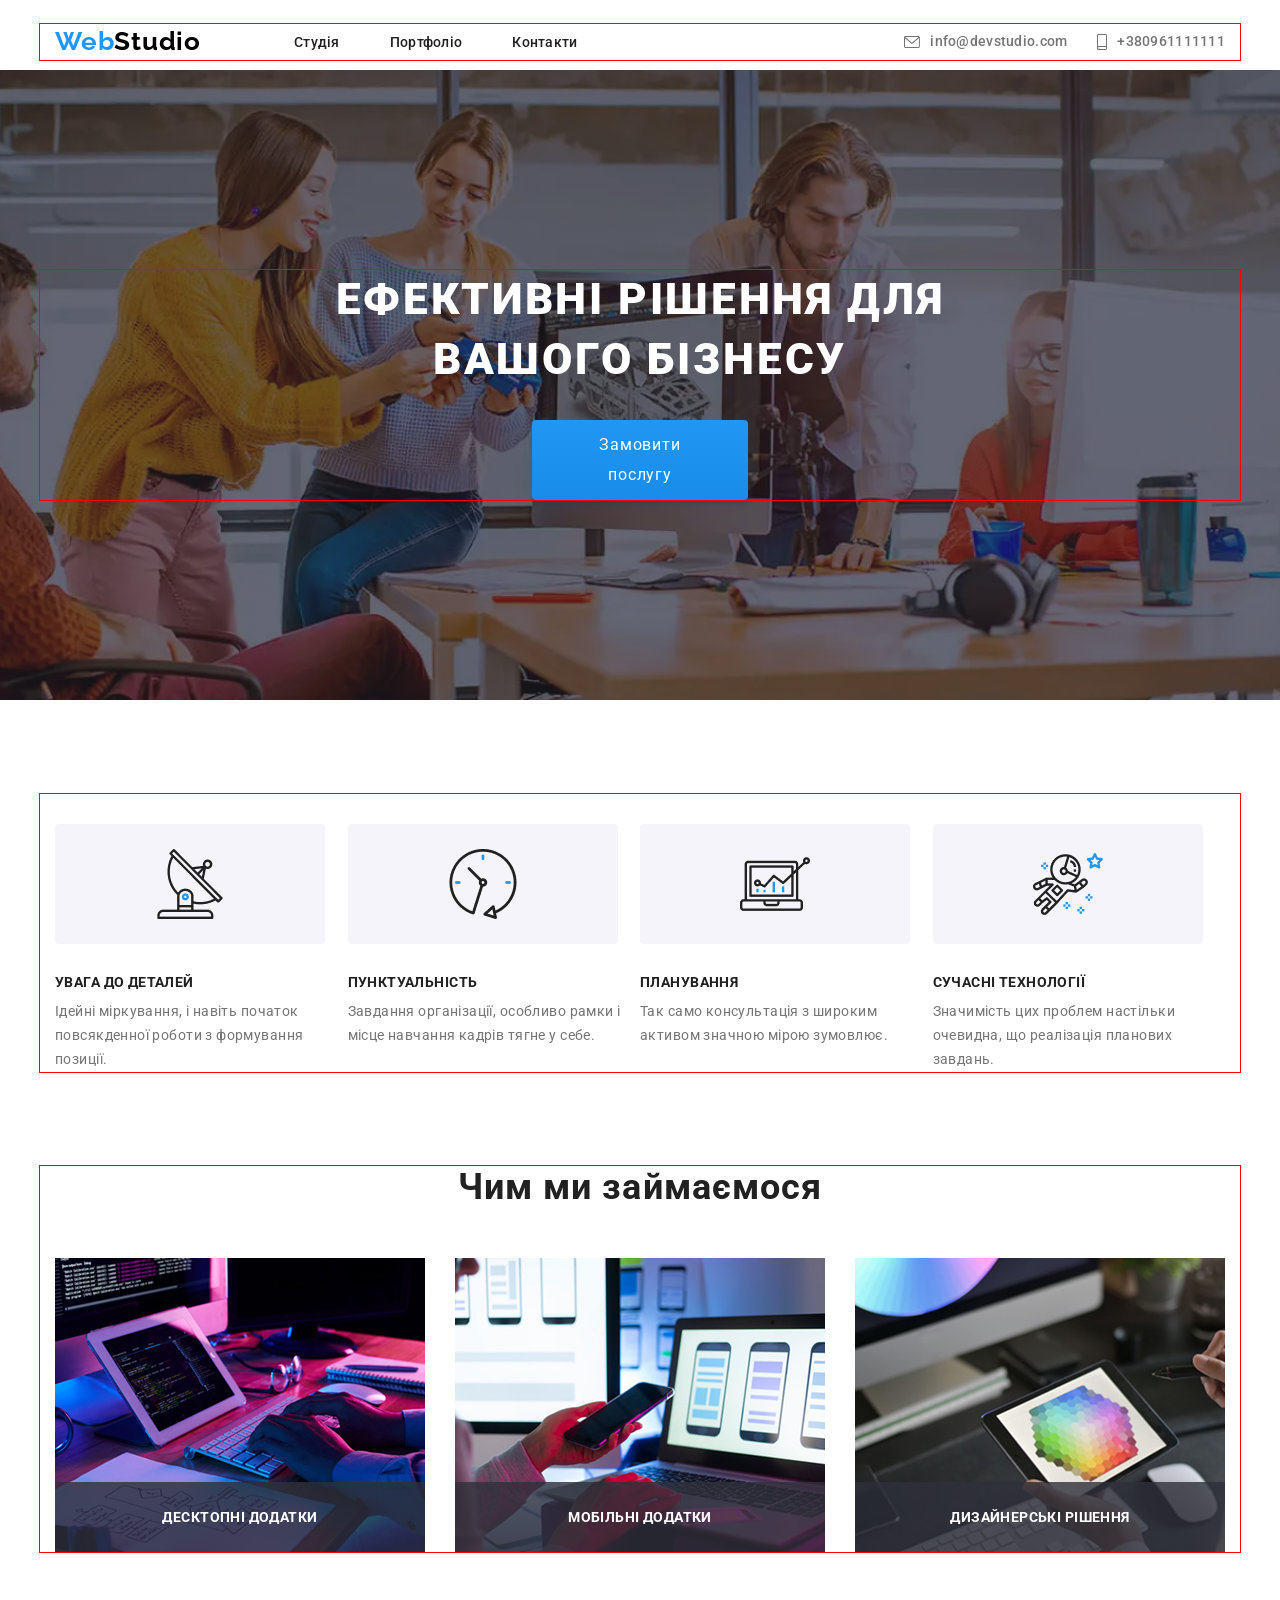
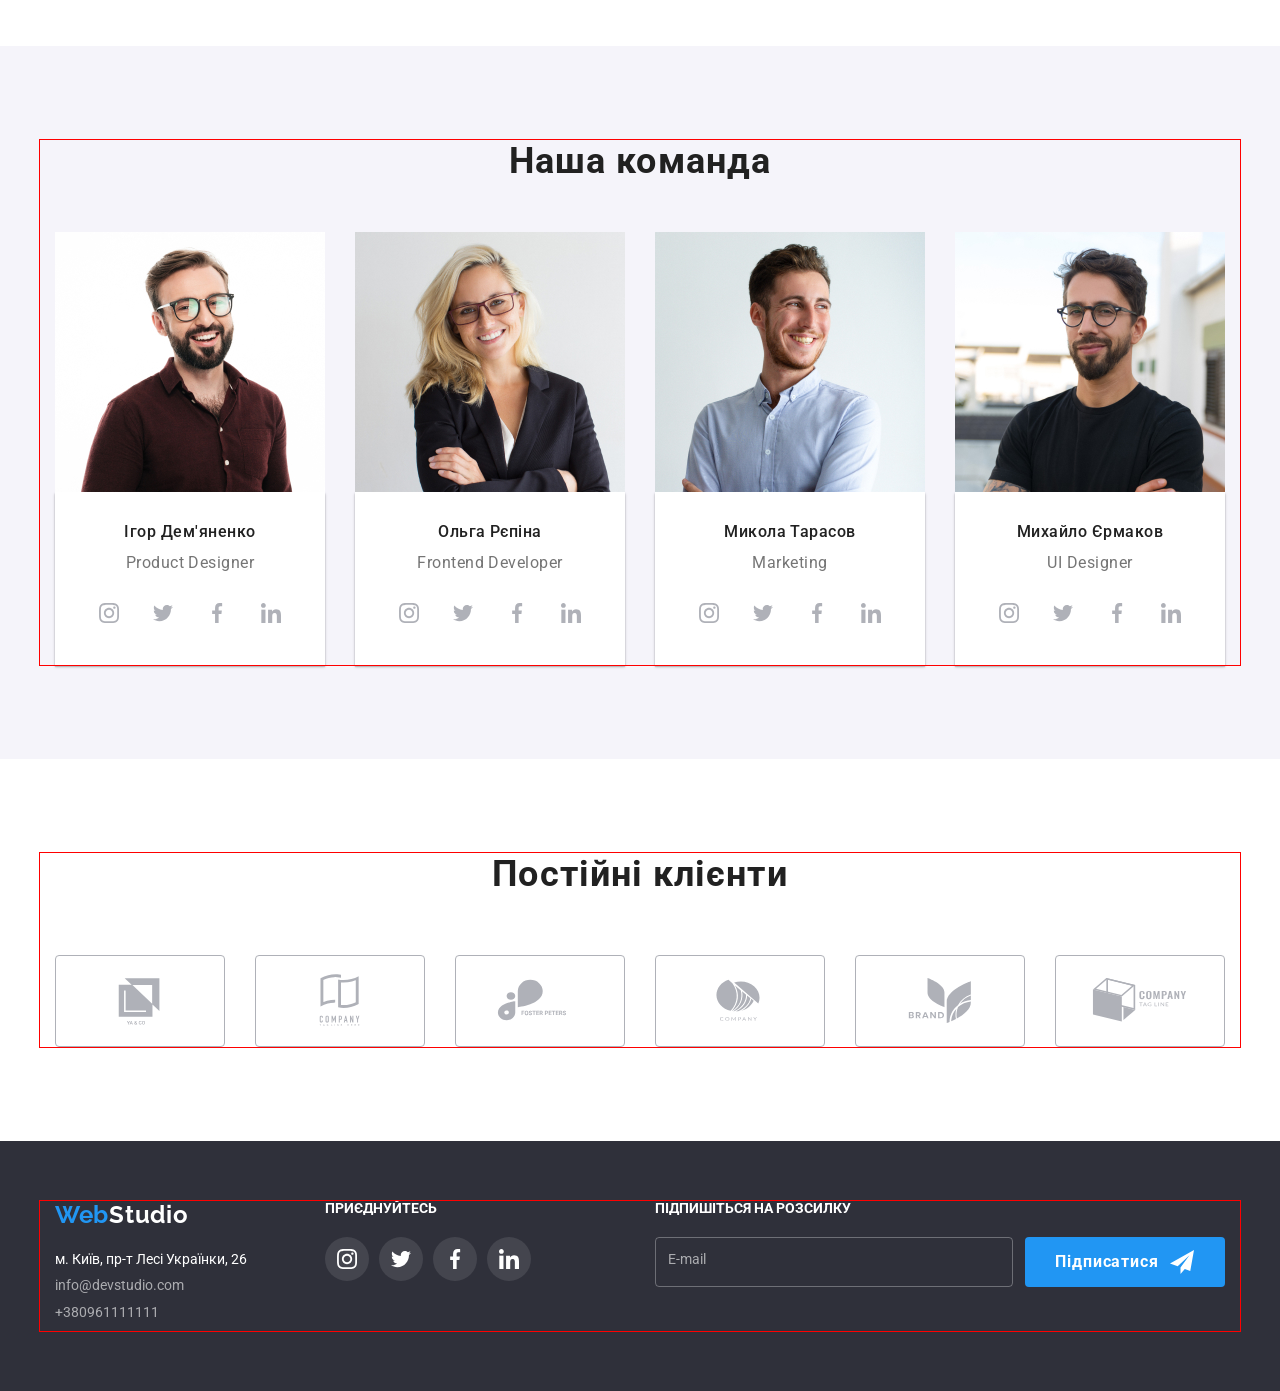
<file: index.html>
<!doctype html>
<html lang="uk">
  <head>
    <meta charset="UTF-8" />
    <meta name="viewport" content="width=device-width, initial-scale=1.0" />

    <title>WebStudio</title>
    <link
      rel="icon"
      type="image/png"
      sizes="48x48"
      href="./pages/logo-w-favicon-48x48.png"
    />
    <link rel="preconnect" href="https://fonts.googleapis.com" />
    <link rel="preconnect" href="https://fonts.gstatic.com" crossorigin />

    <link
      href="https://fonts.googleapis.com/css2?family=Raleway:wght@400;700&family=Roboto:wght@400;500;700;900&display=swap"
      rel="stylesheet"
    />

    <link
      rel="stylesheet"
      href="https://cdnjs.cloudflare.com/ajax/libs/modern-normalize/3.0.1/modern-normalize.min.css"
      integrity="sha512-q6WgHqiHlKyOqslT/lgBgodhd03Wp4BEqKeW6nNtlOY4quzyG3VoQKFrieaCeSnuVseNKRGpGeDU3qPmabCANg=="
      crossorigin="anonymous"
      referrerpolicy="no-referrer"
    />
    <link rel="stylesheet" href="./style/main.min.css" />
  </head>

  <body>
    <!-- ================= HEADER ================= -->

    <header class="heading">
      <div class="container">
        <a class="heading__logo" href="./index.html">
          <span class="heading__span">Web</span>Studio
        </a>

        <!-- Mobile menu button -->

        <button
          class="mobile-menu-open"
          type="button"
          aria-label="Відкрити меню"
        >
          <svg class="burger">
            <use href="./pages/symbol-defs.svg#menu"></use>
          </svg>
        </button>

        <!-- Navigation -->

        <nav class="heading__nav">
          <ul class="heading__list">
            <li class="heading__item">
              <a class="heading__link" href="./index.html"> Студія </a>
            </li>

            <li class="heading__item">
              <a class="heading__link" href="./portfolio/portfolio.html">
                Портфоліо
              </a>
            </li>

            <li class="heading__item">
              <a class="heading__link" href="#"> Контакти </a>
            </li>
          </ul>
        </nav>

        <!-- Contacts -->

        <ul class="heading__spisok">
          <li class="heading__element">
            <a class="heading__adress" href="mailto:info@devstudio.com"
              ><svg class="heading__icons">
                <use href="./pages/symbol-defs.svg#envelope"></use>
              </svg>
              info@devstudio.com
            </a>
          </li>

          <li class="heading__element">
            <a class="heading__adress" href="tel:+380961111111"
              ><svg class="heading__icons">
                <use href="./pages/symbol-defs.svg#smartphone"></use>
              </svg>
              +380961111111
            </a>
          </li>
        </ul>
      </div>
    </header>

    <main>
      <!-- ================= HERO ================= -->

      <section class="hero">
        <div class="container">
          <h1 class="hero-title">Ефективні рішення для вашого бізнесу</h1>
          <div class="btn-div">
            <button data-modal-open class="hero-button" type="button">
              Замовити послугу
            </button>
          </div>
        </div>
      </section>

      <!-- ================= ADVANTAGES ================= -->

      <section class="advantages">
        <div class="container">
          <ul class="advantages-list">
            <li class="advantages-items">
              <div class="advantages-img-div">
                <img
                  class="advantages-img"
                  src="./pages/antenna-1.png"
                  alt="antenna"
                />
              </div>
              <h2 class="advantages-title">УВАГА ДО ДЕТАЛЕЙ</h2>
              <p class="advantages-text">
                Ідейні міркування, і навіть початок повсякденної роботи з
                формування позиції.
              </p>
            </li>

            <li class="advantages-items">
              <div class="advantages-img-div">
                <img
                  class="advantages-img"
                  src="./pages/clock-1.png"
                  alt="clock"
                />
              </div>
              <h2 class="advantages-title">ПУНКТУАЛЬНІСТЬ</h2>
              <p class="advantages-text">
                Завдання організації, особливо рамки і місце навчання кадрів
                тягне у себе.
              </p>
            </li>

            <li class="advantages-items">
              <div class="advantages-img-div">
                <img
                  class="advantages-img"
                  src="./pages/diagram-1.png"
                  alt="diagram"
                />
              </div>
              <h2 class="advantages-title">ПЛАНУВАННЯ</h2>
              <p class="advantages-text">
                Так само консультація з широким активом значною мірою зумовлює.
              </p>
            </li>

            <li class="advantages-items">
              <div class="advantages-img-div">
                <img
                  class="advantages-img"
                  src="./pages/astronaut-1.png"
                  alt="astronaut"
                />
              </div>
              <h2 class="advantages-title">СУЧАСНІ ТЕХНОЛОГІЇ</h2>
              <p class="advantages-text">
                Значимість цих проблем настільки очевидна, що реалізація
                планових завдань.
              </p>
            </li>
          </ul>
        </div>
      </section>

      <!-- ================= SERVICES ================= -->

      <section class="perspectief">
        <div class="container">
          <h2 class="perspectief-title">Чим ми займаємося</h2>

          <ul class="perspectief-list">
            <li class="perspectief-item">
              <picture>
                <source
                  srcset="
                    ./pages/dekstop/first-desktop@1x.jpg 1x,
                    ./pages/dekstop/first-desktop@2x.jpg 2x
                  "
                  media="(min-width:1200px)"
                />
                <img
                  src="./pages/box-1.jpg"
                  alt="Дизайн"
                  class="perspectief-photo"
                />
              </picture>
              <div class="perspectief-div">
                <p class="perspektief-text">Десктопні додатки</p>
              </div>
            </li>

            <li class="perspectief-item">
              <picture>
                <source
                  srcset="
                    ./pages/dekstop/second-desktop@1x.jpg 1x,
                    ./pages/dekstop/second-desktop@2x.jpg 2x
                  "
                  media="(min-width:1200px)"
                />
                <img
                  src="./pages/img-9.png"
                  alt="Розробка"
                  class="perspectief-photo"
                />
              </picture>
              <div class="perspectief-div">
                <p class="perspektief-text">Мобільні додатки</p>
              </div>
            </li>

            <li class="perspectief-item">
              <picture>
                <source
                  srcset="
                    ./pages/dekstop/third-desktop@1x.jpg 1x,
                    ./pages/dekstop/third-desktop@2x.jpg 2x
                  "
                  media="(min-width:1200px)"
                />
                <img
                  src="./pages/box-3.png"
                  alt="Мобільні додатки"
                  class="perspectief-photo"
                />
              </picture>
              <div class="perspectief-div">
                <p class="perspektief-text">Дизайнерські рішення</p>
              </div>
            </li>
          </ul>
        </div>
      </section>

      <!-- ================= TEAM ================= -->

      <section class="team">
        <div class="container">
          <h2 class="team-detitle">Наша команда</h2>

          <ul class="team-list">
            <li class="team-items">
              <picture>
                <source
                  srcset="
                    ./pages/dekstop/igor-desktop@1x.jpg 1x,
                    ./pages/dekstop/igor-desktop@2x.jpg 2x
                  "
                  media="(min-width:1200px)"
                />
                <source
                  srcset="
                    ./pages/tablet/igor-tablet@1x.jpg 1x,
                    ./pages/tablet/igor-tablet@2x.jpg 2x
                  "
                  media="(min-width:768px)"
                />
                <source
                  srcset="
                    ./pages/mobile/igor-mobile@1x.jpg 1x,
                    ./pages/mobile/igor-mobile@2x.jpg 2x
                  "
                  media="(max-width:767px)"
                />
                <img
                  src="./pages/img.jpg"
                  alt="Ігор Дем&apos;яненко"
                  class="team-photo"
                />
              </picture>
              <div class="team-div">
                <h3 class="team-title">Ігор Дем&apos;яненко</h3>

                <p class="team-text">Product Designer</p>

                <ul class="team-item">
                  <li class="team-elem">
                    <a href="https://www.instagram.com/" class="team-link">
                      <svg class="team-icon">
                        <use href="./pages/symbol-defs.svg#instagram"></use>
                      </svg>
                    </a>
                  </li>
                  <li class="team-elem">
                    <a href="https://x.com/" class="team-link">
                      <svg class="team-icon">
                        <use href="./pages/symbol-defs.svg#twitter"></use>
                      </svg>
                    </a>
                  </li>
                  <li class="team-elem">
                    <a href="https://www.facebook.com/" class="team-link">
                      <svg class="team-icon">
                        <use href="./pages/symbol-defs.svg#facebook"></use>
                      </svg>
                    </a>
                  </li>
                  <li class="team-elem">
                    <a href="https://www.linkedin.com/" class="team-link">
                      <svg class="team-icon">
                        <use href="./pages/symbol-defs.svg#linkedin"></use>
                      </svg>
                    </a>
                  </li>
                </ul>
              </div>
            </li>

            <li class="team-items">
              <picture>
                <source
                  srcset="
                    ./pages/dekstop/olga-desktop@1x.jpg 1x,
                    ./pages/dekstop/olga-desktop@2x.jpg 2x
                  "
                  media="(min-width:1200px)"
                />
                <source
                  srcset="
                    ./pages/tablet/olga-tablet@1x.jpg 1x,
                    ./pages/tablet/olga-tablet@2x.jpg 2x
                  "
                  media="(min-width:768px)"
                />
                <source
                  srcset="
                    ./pages/mobile/olga-mobile@1x.jpg 1x,
                    ./pages/mobile/olga-mobile@2x.jpg 2x
                  "
                  media="(max-width:767px)"
                />
                <img
                  src="./pages/img-1.jpg"
                  alt="Ольга Рєпіна"
                  class="team-photo"
                />
              </picture>

              <div class="team-div">
                <h3 class="team-title">Ольга Рєпіна</h3>

                <p class="team-text">Frontend Developer</p>

                <ul class="team-item">
                  <li class="team-elem">
                    <a href="https://www.instagram.com/" class="team-link">
                      <svg class="team-icon">
                        <use href="./pages/symbol-defs.svg#instagram"></use>
                      </svg>
                    </a>
                  </li>
                  <li class="team-elem">
                    <a href="https://x.com/" class="team-link">
                      <svg class="team-icon">
                        <use href="./pages/symbol-defs.svg#twitter"></use>
                      </svg>
                    </a>
                  </li>
                  <li class="team-elem">
                    <a href="https://www.facebook.com/" class="team-link">
                      <svg class="team-icon">
                        <use href="./pages/symbol-defs.svg#facebook"></use>
                      </svg>
                    </a>
                  </li>
                  <li class="team-elem">
                    <a href="https://www.linkedin.com/" class="team-link">
                      <svg class="team-icon">
                        <use href="./pages/symbol-defs.svg#linkedin"></use>
                      </svg>
                    </a>
                  </li>
                </ul>
              </div>
            </li>
            <li class="team-items">
              <picture>
                <source
                  srcset="
                    ./pages/dekstop/mikola-desktop@1x.jpg 1x,
                    ./pages/dekstop/mikola-desktop@2x.jpg 2x
                  "
                  media="(min-width:1200px)"
                />
                <source
                  srcset="
                    ./pages/tablet/mikola-tablet@1x.jpg 1x,
                    ./pages/tablet/mikola-tablet@2x.jpg 2x
                  "
                  media="(min-width:768px)"
                />
                <source
                  srcset="
                    ./pages/mobile/mikola-mobile@1x.jpg 1x,
                    ./pages/mobile/mikola-mobile@2x.jpg 2x
                  "
                  media="(max-width:767px)"
                />
                <img
                  src="./pages/img-2.jpg"
                  alt="Микола Тарасов"
                  class="team-photo"
                />
              </picture>

              <div class="team-div">
                <h3 class="team-title">Микола Тарасов</h3>
                <p class="team-text">Marketing</p>

                <ul class="team-item">
                  <li class="team-elem">
                    <a href="https://www.instagram.com/" class="team-link">
                      <svg class="team-icon">
                        <use href="./pages/symbol-defs.svg#instagram"></use>
                      </svg>
                    </a>
                  </li>
                  <li class="team-elem">
                    <a href="https://x.com/" class="team-link">
                      <svg class="team-icon">
                        <use href="./pages/symbol-defs.svg#twitter"></use>
                      </svg>
                    </a>
                  </li>
                  <li class="team-elem">
                    <a href="https://www.facebook.com/" class="team-link">
                      <svg class="team-icon">
                        <use href="./pages/symbol-defs.svg#facebook"></use>
                      </svg>
                    </a>
                  </li>
                  <li class="team-elem">
                    <a href="https://www.linkedin.com/" class="team-link">
                      <svg class="team-icon">
                        <use href="./pages/symbol-defs.svg#linkedin"></use>
                      </svg>
                    </a>
                  </li>
                </ul>
              </div>
            </li>

            <li class="team-items">
              <picture>
                <source
                  srcset="
                    ./pages/dekstop/mixailo-desktop@1x.jpg 1x,
                    ./pages/dekstop/mixailo-desktop@2x.jpg 2x
                  "
                  media="(min-width:1200px)"
                />
                <source
                  srcset="
                    ./pages/tablet/mixailo-tablet@1x.jpg 1x,
                    ./pages/tablet/mixailo-tablet@2x.jpg 2x
                  "
                  media="(min-width:768px)"
                />
                <source
                  srcset="
                    ./pages/mobile/mixailo-mobile@1x.jpg 1x,
                    ./pages/mobile/mixailo-mobile@2x.jpg 2x
                  "
                  media="(max-width:767px)"
                />
                <img
                  src="./pages/img-3.jpg"
                  alt="Михайло Єрмаков"
                  class="team-photo"
                />
              </picture>

              <div class="team-div">
                <h3 class="team-title">Михайло Єрмаков</h3>
                <p class="team-text">UI Designer</p>

                <ul class="team-item">
                  <li class="team-elem">
                    <a href="https://www.instagram.com/" class="team-link">
                      <svg class="team-icon">
                        <use href="./pages/symbol-defs.svg#instagram"></use>
                      </svg>
                    </a>
                  </li>
                  <li class="team-elem">
                    <a href="https://x.com/" class="team-link">
                      <svg class="team-icon">
                        <use href="./pages/symbol-defs.svg#twitter"></use>
                      </svg>
                    </a>
                  </li>
                  <li class="team-elem">
                    <a href="https://www.facebook.com/" class="team-link">
                      <svg class="team-icon">
                        <use href="./pages/symbol-defs.svg#facebook"></use>
                      </svg>
                    </a>
                  </li>
                  <li class="team-elem">
                    <a href="https://www.linkedin.com/" class="team-link">
                      <svg class="team-icon">
                        <use href="./pages/symbol-defs.svg#linkedin"></use>
                      </svg>
                    </a>
                  </li>
                </ul>
              </div>
            </li>
          </ul>
        </div>
      </section>
      <section class="clients">
        <div class="container">
          <h3 class="clients-title">Постійні клієнти</h3>
          <ul class="clients-list">
            <li class="clients-item">
              <a href="" class="clients-link">
                <svg class="client-icon">
                  <use href="./pages/symbol-defs.svg#logoone"></use>
                </svg>
              </a>
            </li>
            <li class="clients-item">
              <a href="" class="clients-link">
                <svg class="client-icon">
                  <use href="./pages/symbol-defs.svg#logotwo"></use>
                </svg>
              </a>
            </li>
            <li class="clients-item">
              <a href="" class="clients-link">
                <svg class="client-icon">
                  <use href="./pages/symbol-defs.svg#logothree"></use>
                </svg>
              </a>
            </li>
            <li class="clients-item">
              <a href="" class="clients-link">
                <svg class="client-icon">
                  <use href="./pages/symbol-defs.svg#logofour"></use>
                </svg>
              </a>
            </li>
            <li class="clients-item">
              <a href="" class="clients-link">
                <svg class="client-icon">
                  <use href="./pages/symbol-defs.svg#logofive"></use>
                </svg>
              </a>
            </li>
            <li class="clients-item">
              <a href="" class="clients-link">
                <svg class="client-icon">
                  <use href="./pages/symbol-defs.svg#logosix"></use>
                </svg>
              </a>
            </li>
          </ul>
        </div>
      </section>
    </main>

    <!-- ================= FOOTER ================= -->

    <footer class="footer">
      <div class="container">
        <div class="footer-box">
          <div class="footer-logo-wrap">
            <a class="footer-logo" href="./index.html">
              <span class="footer-span">Web</span>Studio
            </a>
          </div>

          <ul class="footer-list">
            <li class="footer-item">
              <a class="footer-contact" href="#">
                м. Київ, пр-т Лесі Українки, 26
              </a>
            </li>

            <li class="footer-item">
              <a class="footer-contact" href="mailto:info@devstudio.com">
                info@devstudio.com
              </a>
            </li>

            <li class="footer-item">
              <a class="footer-contact" href="tel:+380961111111">
                +380961111111
              </a>
            </li>
          </ul>
        </div>
        <div class="items-div">
          <h2 class="footer-title">приєднуйтесь</h2>
          <ul class="footer-links">
            <li class="footer-items">
              <a class="footer-link" href="https://www.instagram.com/">
                <svg class="footer-icon">
                  <use href="./pages/symbol-defs.svg#instagram"></use>
                </svg>
              </a>
            </li>
            <li class="footer-items">
              <a class="footer-link" href="https://www.X.com">
                <svg class="footer-icon">
                  <use href="./pages/symbol-defs.svg#twitter"></use>
                </svg>
              </a>
            </li>
            <li class="footer-items">
              <a class="footer-link" href="https://www.facebook.com/">
                <svg class="footer-icon">
                  <use href="./pages/symbol-defs.svg#facebook"></use>
                </svg>
              </a>
            </li>
            <li class="footer-items">
              <a class="footer-link" href="https://www.linkedin.com/">
                <svg class="footer-icon">
                  <use href="./pages/symbol-defs.svg#linkedin"></use>
                </svg>
              </a>
            </li>
          </ul>
        </div>
        <form class="footer-form">
          <h2 class="footer-detitle">Підпишіться на розсилку</h2>

          <div class="footer-subscribe">
            <textarea
              class="footer-send"
              placeholder="E-mail"
              name="E-mail"
            ></textarea>

            <button class="footer-btn" type="submit">
              Підписатися
              <svg class="footer-tlg">
                <use href="./pages/symbol-defs.svg#send"></use>
              </svg>
            </button>
          </div>
        </form>
      </div>
    </footer>

    <!-- ================= MODAL ================= -->

    <div data-modal class="back-drop is-hidden">
      <div class="modal">
        <button
          data-modal-close
          class="modal-close"
          type="button"
          aria-label="Закрити"
        >
          <svg class="modal-close-icon">
            <use href="./pages/symbol-defs.svg#close"></use>
          </svg>
        </button>

        <h2 class="modal-title">Залиште свої дані, ми вам передзвонимо</h2>
        <form>
          <label class="modal-label">
            <p class="modal-text">Ім&apos;я</p>

            <div class="input-wrapper">
              <svg class="input-icon">
                <use href="./pages/symbol-defs.svg#person"></use>
              </svg>

              <input class="modal-input" type="text" name="name" />
            </div>
          </label>

          <label class="modal-label">
            <p class="modal-text">Телефон</p>

            <div class="input-wrapper">
              <svg class="input-icon">
                <use href="./pages/symbol-defs.svg#phone"></use>
              </svg>

              <input class="modal-input" type="tel" name="phone" />
            </div>
          </label>

          <label class="modal-label">
            <p class="modal-text">Пошта</p>

            <div class="input-wrapper">
              <svg class="input-icon">
                <use href="./pages/symbol-defs.svg#email"></use>
              </svg>

              <input class="modal-input" type="email" name="email" />
            </div>
          </label>

          <label class="modal-label">
            <p class="modal-text">Коментар</p>

            <textarea
              class="modal-textarea"
              name="comment"
              placeholder="Введіть текст"
            ></textarea>
          </label>
        </form>
        <form>
          <label class="checkbox-label">
            <input type="checkbox" class="checkbox-input" name="agreement" />

            <span class="checkbox-custom"></span>

            <p class="checkbox-text">
              Погоджуюся з розсилкою та приймаю
              <span class="link">Умови договору</span>
            </p>
          </label>

          <label class="btn-label">
            <button class="btn" type="submit">Відправити</button>
          </label>
        </form>
      </div>
    </div>

    <!-- ================= MOBILE MENU ================= -->

    <div class="mobile-menu">
      <div class="mobile-menu-container">
        <button
          class="mobile-menu-close"
          type="button"
          aria-label="Закрити меню"
        >
          &times;
        </button>

        <nav class="mobile-nav">
          <ul class="mobile-nav-list">
            <li class="mobile-nav-item">
              <a
                class="mobile-nav-link mobile-nav-link-active"
                href="./index.html"
              >
                Студія
              </a>
            </li>

            <li class="mobile-nav-item">
              <a class="mobile-nav-link" href="./portfolio/portfolio.html">
                Портфоліо
              </a>
            </li>

            <li class="mobile-nav-item">
              <a class="mobile-nav-link" href="#"> Контакти </a>
            </li>
          </ul>
        </nav>

        <div class="mobile-contacts">
          <a class="mobile-phone" href="tel:+380961111111">
            +38&nbsp;096&nbsp;111&nbsp;11&nbsp;11
          </a>

          <a class="mobile-email" href="mailto:info@devstudio.com">
            info@devstudio.com
          </a>

          <ul class="mobile-socials">
            <li>
              <a href="#"> Instagram </a>
            </li>

            <li>
              <a href="#"> Twitter </a>
            </li>

            <li>
              <a href="#"> Facebook </a>
            </li>

            <li>
              <a href="#"> LinkedIn </a>
            </li>
          </ul>
        </div>
      </div>
    </div>

    <!-- ================= JS ================= -->

    <script src="./JS/modal.js"></script>
  </body>
</html>
</file>
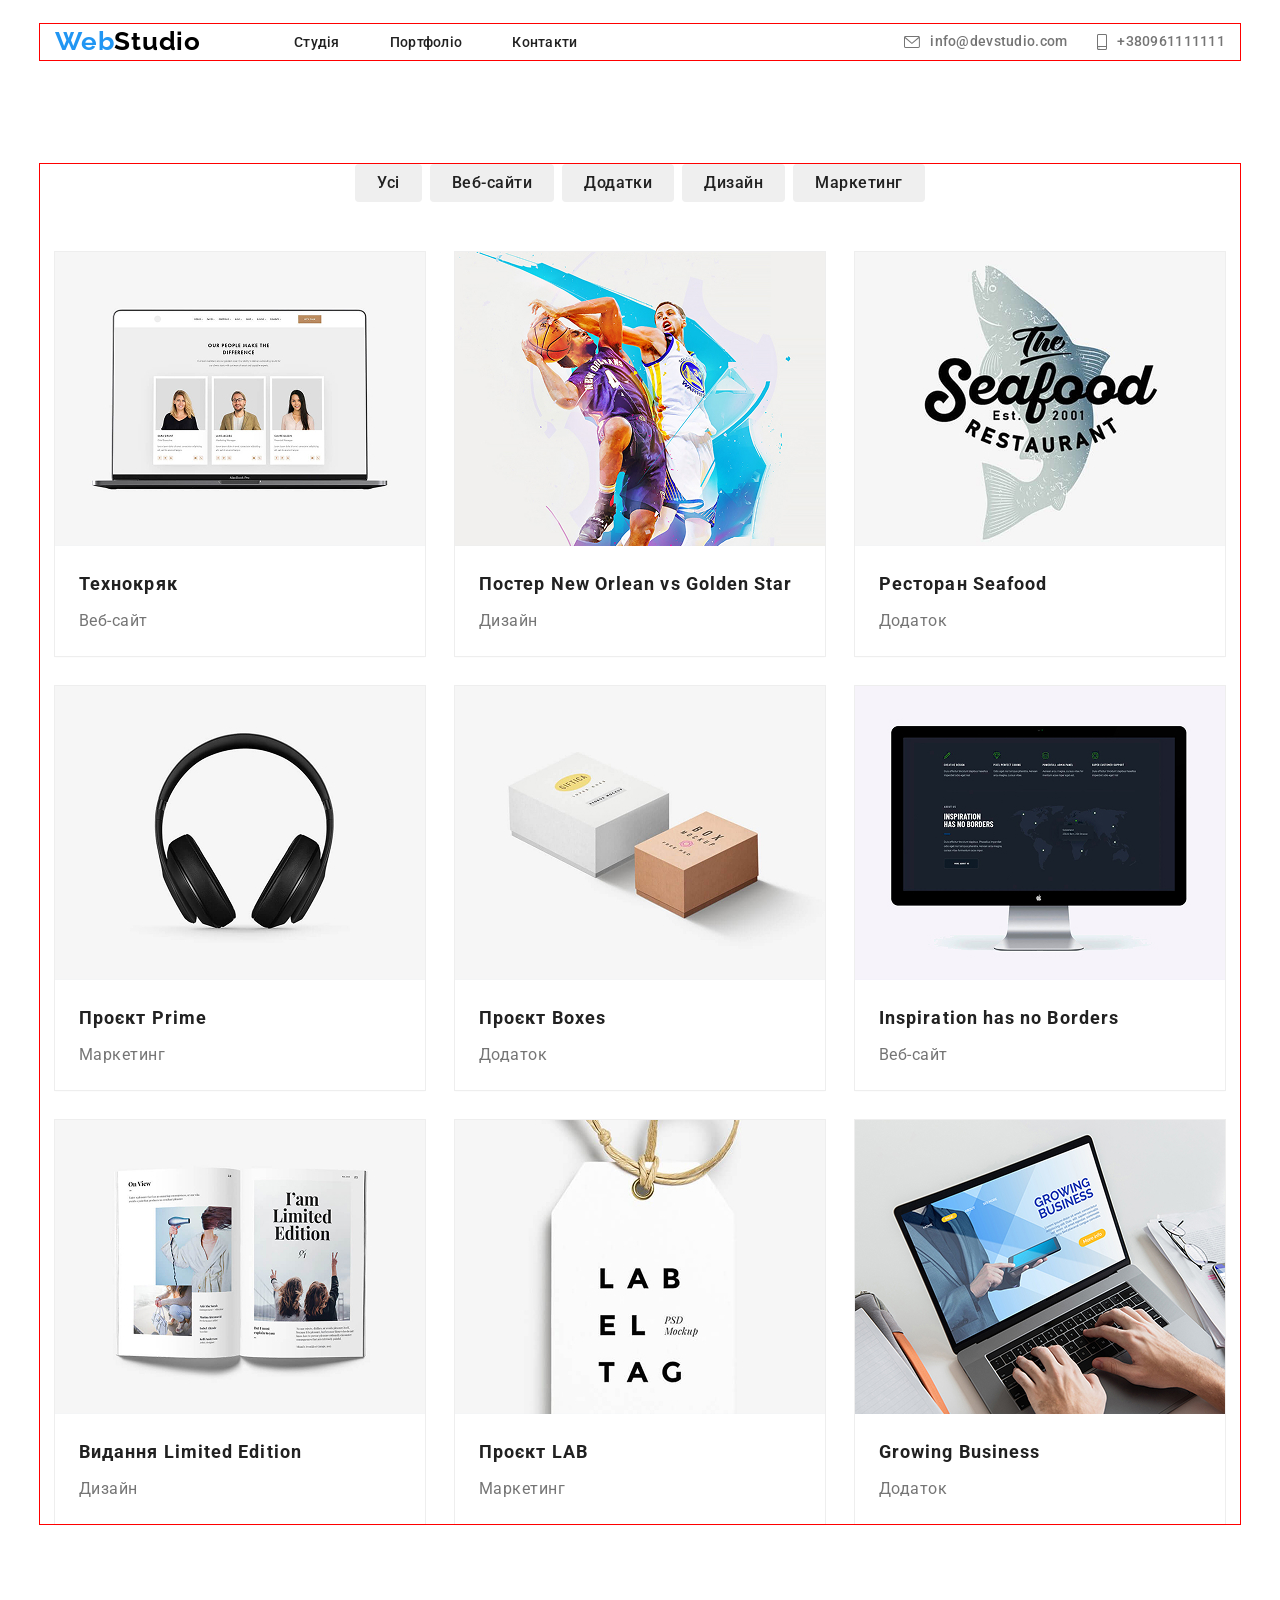
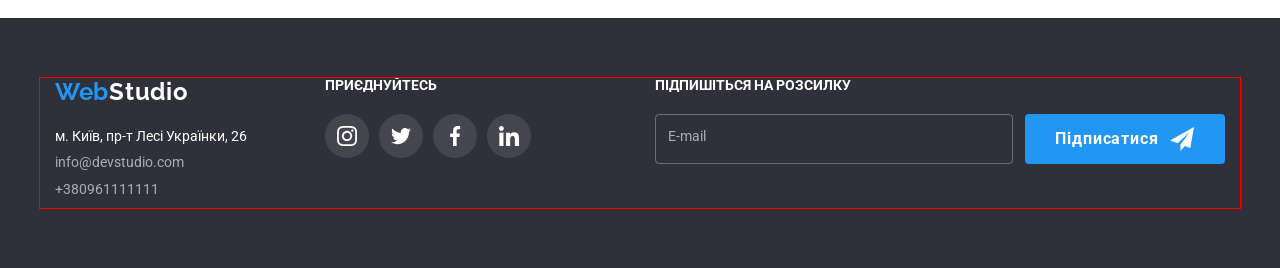
<file: portfolio/portfolio.html>
<!doctype html>
<html lang="uk">
  <head>
    <meta charset="UTF-8" />
    <meta name="viewport" content="width=device-width, initial-scale=1.0" />

    <title>Портфоліо | WebStudio</title>
    <link rel="icon" type="image/png" sizes="48x48" href="../pages/logo-w-favicon-48x48.png">
    <link rel="preconnect" href="https://fonts.googleapis.com" />
    <link rel="preconnect" href="https://fonts.gstatic.com" crossorigin />

    <link
      href="https://fonts.googleapis.com/css2?family=Raleway:wght@400;700&family=Roboto:wght@400;500;700;900&display=swap"
      rel="stylesheet"
    />

    <link
      rel="stylesheet"
      href="https://cdnjs.cloudflare.com/ajax/libs/modern-normalize/3.0.1/modern-normalize.min.css"
      integrity="sha512-q6WgHqiHlKyOqslT/lgBgodhd03Wp4BEqKeW6nNtlOY4quzyG3VoQKFrieaCeSnuVseNKRGpGeDU3qPmabCANg=="
      crossorigin="anonymous"
      referrerpolicy="no-referrer"
    />
    <link rel="stylesheet" href="../style/main.css">
  </head>

  <body>
    <header class="heading">
      <div class="container">
        <a class="heading__logo" href="../index.html">
          <span class="heading__span">Web</span>Studio
        </a>

        <!-- Mobile menu button -->

        <button
          class="mobile-menu-open"
          type="button"
          aria-label="Відкрити меню"
        >
          <svg class="burger">
            <use href="../pages/symbol-defs.svg#menu"></use>
          </svg>
        </button>
        <nav class="heading__nav">
          <ul class="heading__list">
            <li class="heading-__item">
              <a class="heading__link" href="../index.html"> Студія </a>
            </li>

            <li class="heading__item">
              <a class="heading__link" href="../portfolio/portfolio.html">
                Портфоліо
              </a>
            </li>

            <li class="heading__item">
              <a class="heading__link" href="#"> Контакти </a>
            </li>
          </ul>
        </nav>
        <ul class="heading__spisok">
          <li class="heading__element">
            <a class="heading__adress" href="mailto:info@devstudio.com"
              ><svg class="heading__icons">
                <use href="../pages/symbol-defs.svg#envelope"></use>
              </svg>
              info@devstudio.com
            </a>
          </li>

          <li class="heading__element">
            <a class="heading__adress" href="tel:+380961111111"
              ><svg class="heading__icons">
                <use href="../pages/symbol-defs.svg#smartphone"></use>
              </svg>
              +380961111111
            </a>
          </li>
        </ul>
      </div>
    </header>

    <main>
      <section class="portfolio">
        <div class="container">
          <!-- Кнопки фільтра -->

          <ul class="portfolio-list">
            <li class="portfolio-items">
              <button class="portfolio-button" type="button">
                <span class="portfolio-span"> Усі </span>
              </button>
            </li>

            <li class="portfolio-items">
              <button class="portfolio-button" type="button">
                <span class="portfolio-span"> Веб-сайти </span>
              </button>
            </li>

            <li class="portfolio-items">
              <button class="portfolio-button" type="button">
                <span class="portfolio-span"> Додатки </span>
              </button>
            </li>

            <li class="portfolio-items">
              <button class="portfolio-button" type="button">
                <span class="portfolio-span"> Дизайн </span>
              </button>
            </li>

            <li class="portfolio-items">
              <button class="portfolio-button" type="button">
                <span class="portfolio-span"> Маркетинг </span>
              </button>
            </li>
          </ul>

          <!-- Портфоліо -->

          <ul class="portfolio-spisok">
            <li class="item">
              <div class="overlay-box">
                <picture>
                  <source srcset="../pages/dekstop/texn-desktop@1x.jpg 1x, ../pages/dekstop/texn-desktop@2x.jpg 2x" media="(min-width:1200px)">
                  <source srcset="../pages/tablet/texn-tablet@1x.jpg 1x, ../pages/tablet/texn-tablet@2x.jpg 2x" media="(min-width:768px)">
                  <source srcset="../pages/mobile/texn-mobile@1x.jpg 1x, ../pages/mobile/texn-mobile@2x.jpg 2x" media="(max-width:767px)">
                <img
                  src="../pages/img.png"
                  alt="Технокряк"
                  class="portfolio-photo"
                />
                </picture>

                <p class="overlay-text">
                  Ресурс пропонує комплексні пропозиції з різним рівнем
                  функціоналу та сервісів. Все це дозволить відвідувачу отримати
                  вичерпні відомості про компанію чи приватну особу.
                </p>
              </div>

              <div class="portfolio-bg">
                <h2 class="all-title">Технокряк</h2>

                <p class="all-text">Веб-сайт</p>
              </div>
            </li>

            <li class="item">
              <div class="overlay-box">
                 <picture>
                  <source srcset="../pages/dekstop/poster-desktop@1x.jpg 1x, ../pages/dekstop/poster-desktop@2x.jpg 2x" media="(min-width:1200px)">
                  <source srcset="../pages/tablet/poster-tablet@1x.jpg 1x, ../pages/tablet/poster-tablet@2x.jpg 2x" media="(min-width:768px)">
                  <source srcset="../pages/mobile/poster-mobile@1x.jpg 1x, ../pages/mobile/poster-mobile@2x.jpg 2x" media="(max-width:767px)">
                <img
                  src="../pages/img-1.png"
                  alt="Постер New Orlean vs Golden Star"
                  class="portfolio-photo"
                />
                 </picture>

                <p class="overlay-text">
                  Ресурс пропонує комплексні пропозиції з різним рівнем функціоналу та сервісів. Все це дозволить відвідувачу отримати вичерпні відомості про компанію чи приватну особу.
                </p>
              </div>

              <div class="portfolio-bg">
                <h2 class="all-title">Постер New Orlean vs Golden Star</h2>

                <p class="all-text">Дизайн</p>
              </div>
            </li>

            <li class="item">
              <div class="overlay-box">
                 <picture>
                  <source srcset="../pages/dekstop/seafood-desktop@1x.jpg 1x, ../pages/dekstop/seafood-desktop@2x.jpg 2x" media="(min-width:1200px)">
                  <source srcset="../pages/tablet/seafood-tablet@1x.jpg 1x, ../pages/tablet/seafood-tablet@2x.jpg 2x" media="(min-width:768px)">
                  <source srcset="../pages/mobile/seafood-mobile@1x.jpg 1x, ../pages/mobile/seafood-mobile@2x.jpg 2x" media="(max-width:767px)">
                <img
                  src="../pages/img-2.png"
                  alt="Ресторан Seafood"
                  class="portfolio-photo"
                />
                 </picture>

                <p class="overlay-text">
                 Ресурс пропонує комплексні пропозиції з різним рівнем функціоналу та сервісів. Все це дозволить відвідувачу отримати вичерпні відомості про компанію чи приватну особу.
                </p>
              </div>

              <div class="portfolio-bg">
                <h2 class="all-title">Ресторан Seafood</h2>

                <p class="all-text">Додаток</p>
              </div>
            </li>

            <li class="item">
              <div class="overlay-box">
                <picture>
                  <source srcset="../pages/dekstop/headphone-desktop@1x.jpg 1x, ../pages/dekstop/headphone-desktop@2x.jpg 2x" media="(min-width:1200px)">
                  <source srcset="../pages/tablet/headphone-tablet@1x.jpg 1x, ../pages/tablet/headphone-tablet@2x.jpg 2x" media="(min-width:768px)">
                  <source srcset="../pages/mobile/headphone-mobile@1x.jpg 1x, ../pages/mobile/headphone-mobile@2x.jpg 2x" media="(max-width:767px)">
                <img
                  src="../pages/box-3.png"
                  alt="Проєкт Prime"
                  class="portfolio-photo"
                />
                </picture>

                <p class="overlay-text">
                  Ресурс пропонує комплексні пропозиції з різним рівнем функціоналу та сервісів. Все це дозволить відвідувачу отримати вичерпні відомості про компанію чи приватну особу.
                </p>
              </div>

              <div class="portfolio-bg">
                <h2 class="all-title">Проєкт Prime</h2>

                <p class="all-text">Маркетинг</p>
              </div>
            </li>

            <li class="item">
              <div class="overlay-box">
                <picture>
                  <source srcset="../pages/dekstop/box-desktop@1x.jpg 1x, ../pages/dekstop/box-desktop@2x.jpg 2x" media="(min-width:1200px)">
                  <source srcset="../pages/tablet/box-tablet@1x.jpg 1x, ../pages/tablet/box-tablet@2x.jpg 2x" media="(min-width:768px)">
                  <source srcset="../pages/mobile/box-mobile@1x.jpg 1x, ../pages/mobile/box-mobile@2x.jpg 2x" media="(max-width:767px)">
                <img
                  src="../pages/img-4.png"
                  alt="Проєкт Boxes"
                  class="portfolio-photo"
                />
                </picture>

                <p class="overlay-text">
                  Ресурс пропонує комплексні пропозиції з різним рівнем функціоналу та сервісів. Все це дозволить відвідувачу отримати вичерпні відомості про компанію чи приватну особу.
                </p>
              </div>

              <div class="portfolio-bg">
                <h2 class="all-title">Проєкт Boxes</h2>

                <p class="all-text">Додаток</p>
              </div>
            </li>

            <li class="item">
              <div class="overlay-box">
                <picture>
                  <source srcset="../pages/dekstop/borders-deskop@1x.jpg 1x, ../pages/dekstop/borders-deskop@2x.jpg 2x" media="(min-width:1200px)">
                  <source srcset="../pages/tablet/borders-tablet@1x.jpg 1x, ../pages/tablet/borders-tablet@2x.jpg 2x" media="(min-width:768px)">
                  <source srcset="../pages/mobile/borders-mobile@1x.jpg 1x, ../pages/mobile/borders-mobile@2x.jpg 2x" media="(max-width:767px)">
                <img
                  src="../pages/img-5.png"
                  alt="Inspiration has no Borders"
                  class="portfolio-photo"
                />
                </picture>

                <p class="overlay-text">
                  Ресурс пропонує комплексні пропозиції з різним рівнем функціоналу та сервісів. Все це дозволить відвідувачу отримати вичерпні відомості про компанію чи приватну особу.
                </p>
              </div>

              <div class="portfolio-bg">
                <h2 class="all-title">Inspiration has no Borders</h2>

                <p class="all-text">Веб-сайт</p>
              </div>
            </li>

            <li class="item">
              <div class="overlay-box">
                <picture>
                  <source srcset="../pages/dekstop/boek-desktop@1x.jpg 1x, ../pages/dekstop/boek-desktop@2x.jpg 2x" media="(min-width:1200px)">
                  <source srcset="../pages/tablet/boek-tablet@1x.jpg 1x, ../pages/tablet/boek-tablet@2x.jpg 2x" media="(min-width:768px)">
                  <source srcset="../pages/mobile/boek-mobile@1x.jpg 1x, ../pages/mobile/boek-mobile@2x.jpg 2x" media="(max-width:767px)">
                <img
                  src="../pages/img-6.png"
                  alt="Видання Limited Edition"
                  class="portfolio-photo"
                />
                </picture>

                <p class="overlay-text">
                  Ресурс пропонує комплексні пропозиції з різним рівнем функціоналу та сервісів. Все це дозволить відвідувачу отримати вичерпні відомості про компанію чи приватну особу.
                </p>
              </div>

              <div class="portfolio-bg">
                <h2 class="all-title">Видання Limited Edition</h2>

                <p class="all-text">Дизайн</p>
              </div>
            </li>

            <li class="item">
              <div class="overlay-box">
                <picture>
                  <source srcset="../pages/dekstop/lab-desktop@1x.jpg 1x, ../pages/dekstop/lab-desktop@2x.jpg 2x" media="(min-width:1200px)">
                  <source srcset="../pages/tablet/lab-tablet@1x.jpg 1x, ../pages/tablet/lab-tablet@2x.jpg 2x" media="(min-width:768px)">
                  <source srcset="../pages/mobile/lab-mobile@1x.jpg 1x, ../pages/mobile/lab-mobile@2x.jpg 2x" media="(max-width:767px)">
                <img
                  src="../pages/img-7.png"
                  alt="Проєкт LAB"
                  class="portfolio-photo"
                />
                </picture>

                <p class="overlay-text">
                  Ресурс пропонує комплексні пропозиції з різним рівнем функціоналу та сервісів. Все це дозволить відвідувачу отримати вичерпні відомості про компанію чи приватну особу.
                </p>
              </div>

              <div class="portfolio-bg">
                <h2 class="all-title">Проєкт LAB</h2>

                <p class="all-text">Маркетинг</p>
              </div>
            </li>

            <li class="item">
              <div class="overlay-box">
                 <picture>
                  <source srcset="../pages/dekstop/busines-desktop@1x.jpg 1x, ../pages/dekstop/busines-desktop@2x.jpg 2x" media="(min-width:1200px)">
                  <source srcset="../pages/tablet/busines-tablet@1x.jpg 1x, ../pages/tablet/busines-tablet@2x.jpg 2x" media="(min-width:768px)">
                  <source srcset="../pages/mobile/busines-mobile@1x.jpg 1x, ../pages/mobile/busines-mobile@2x.jpg 2x" media="(max-width:767px)">
                <img
                  src="../pages/img-8.png"
                  alt="Growing Business"
                  class="portfolio-photo"
                />
                 </picture>

                <p class="overlay-text">
                 Ресурс пропонує комплексні пропозиції з різним рівнем функціоналу та сервісів. Все це дозволить відвідувачу отримати вичерпні відомості про компанію чи приватну особу.
                </p>
              </div>

              <div class="portfolio-bg">
                <h2 class="all-title">Growing Business</h2>

                <p class="all-text">Додаток</p>
              </div>
            </li>
          </ul>
        </div>
      </section>
    </main>

    <footer class="footer">
      <div class="container">
        <div class="footer-box">
          <div class="footer-logo-wrap">
          <a class="footer-logo" href="../index.html">
            <span class="footer-span">Web</span>Studio
          </a>
          </div>

          <ul class="footer-list">
            <li class="footer-item">
              <a class="footer-contact" href="#">
                м. Київ, пр-т Лесі Українки, 26
              </a>
            </li>

            <li class="footer-item">
              <a class="footer-contact" href="mailto:info@devstudio.com">
                info@devstudio.com
              </a>
            </li>

            <li class="footer-item">
              <a class="footer-contact" href="tel:+380961111111">
                +380961111111
              </a>
            </li>
          </ul>
        </div>
        <div class="items-div">
        <h2 class="footer-title">приєднуйтесь</h2>
        <ul class="footer-links">
          <li class="footer-items">
            <a class="footer-link" href="https://www.instagram.com/">
              <svg class="footer-icon">
                <use href="../pages/symbol-defs.svg#instagram"></use>
              </svg>
            </a>
          </li>
          <li class="footer-items">
            <a class="footer-link" href="https://www.X.com">
              <svg class="footer-icon">
                <use href="../pages/symbol-defs.svg#twitter"></use>
              </svg>
            </a>
          </li>
          <li class="footer-items">
            <a class="footer-link" href="https://www.facebook.com/">
              <svg class="footer-icon">
                <use href="../pages/symbol-defs.svg#facebook"></use>
              </svg>
            </a>
          </li>
          <li class="footer-items">
            <a class="footer-link" href="https://www.linkedin.com/">
              <svg class="footer-icon">
                <use href="../pages/symbol-defs.svg#linkedin"></use>
              </svg>
            </a>
          </li>
        </ul>
        </div>
        <form class="footer-form">
          <h2 class="footer-detitle">Підпишіться на розсилку</h2>

          <div class="footer-subscribe">
            <textarea
              class="footer-send"
              placeholder="E-mail"
              name="E-mail"
            ></textarea>

            <button class="footer-btn" type="submit">
              Підписатися
              <svg class="footer-tlg">
                <use href="../pages/symbol-defs.svg#send"></use>
              </svg>
            </button>
          </div>
        </form>
      </div>
    </footer>

    <!-- ================= MOBILE MENU ================= -->

    <div class="mobile-menu">
      <div class="mobile-menu-container">
        <button
          class="mobile-menu-close"
          type="button"
          aria-label="Закрити меню"
        >
          &times;
        </button>

        <nav class="mobile-nav">
          <ul class="mobile-nav-list">
            <li class="mobile-nav-item">
              <a
                class="mobile-nav-link mobile-nav-link-active"
                href="../index.html"
              >
                Студія
              </a>
            </li>

            <li class="mobile-nav-item">
              <a class="mobile-nav-link" href="../portfolio/portfolio.html">
                Портфоліо
              </a>
            </li>

            <li class="mobile-nav-item">
              <a class="mobile-nav-link" href="#"> Контакти </a>
            </li>
          </ul>
        </nav>

        <div class="mobile-contacts">
          <a class="mobile-phone" href="tel:+380961111111">
            +38&nbsp;096&nbsp;111&nbsp;11&nbsp;11
          </a>

          <a class="mobile-email" href="mailto:info@devstudio.com">
            info@devstudio.com
          </a>

          <ul class="mobile-socials">
            <li>
              <a href="#"> Instagram </a>
            </li>

            <li>
              <a href="#"> Twitter </a>
            </li>

            <li>
              <a href="#"> Facebook </a>
            </li>

            <li>
              <a href="#"> LinkedIn </a>
            </li>
          </ul>
        </div>
      </div>
    </div>

    <script src="../JS/modal.js"></script>
  </body>
</html>
</file>
<file: style/main.css>
a {
  text-decoration: none;
}

ul {
  list-style: none;
  padding: 0;
  margin: 0;
  list-style: none;
}

h1, a, button, h2, p, h3 {
  margin: 0;
}

img {
  display: block;
  width: 100%;
  max-width: 100%;
  height: auto;
}

address {
  font-style: normal;
}

button {
  cursor: pointer;
  border: none;
}

:root {
  --link-color: #2196f3;
  --logo-color: #000000;
  --main-color: #212121;
  --text-color: #757575;
  --only-color: #ffffff;
  --bg-color: #2f303a;
  --team-color: #f5f4fa;
  --two-color: rgba(255, 255, 255, 0.6);
}

.container {
  max-width: 1200px;
  padding: 0 15px;
  margin: 0 auto;
  width: 100%;
  outline: 1px solid red;
}
@media (min-width: 480px) {
  .container {
    width: 480px;
  }
}
@media (min-width: 768px) {
  .container {
    width: 768px;
  }
}
@media (min-width: 1200px) {
  .container {
    width: 1200px;
  }
}

.roboto-uniquifier {
  font-family: "Roboto", sans-serif;
  font-optical-sizing: auto;
  font-style: normal;
  font-variation-settings: "wdth" 100;
}

.raleway-uniquifier {
  font-family: "Raleway", sans-serif;
  font-optical-sizing: auto;
  font-style: normal;
}

body {
  font-family: "Roboto", sans-serif;
}

/* =========================
   HEADER
========================= */
.heading {
  display: flex;
  padding-top: 10px;
  padding-bottom: 10px;
}
@media (min-width: 768px) {
  .heading {
    padding-top: 21px;
  }
}
@media (min-width: 1200px) {
  .heading {
    padding-top: 24px;
  }
}
.heading .container {
  display: flex;
  align-items: center;
}
.heading__logo {
  color: var(--logo-color);
  font-family: Raleway, sans-serif;
  font-size: 24px;
  font-weight: 700;
  line-height: 1.38;
  letter-spacing: 0.72px;
  margin-right: auto;
}
@media (min-width: 768px) {
  .heading__logo {
    font-size: 24px;
    letter-spacing: 0.72px;
    margin-right: 88px;
  }
}
@media (min-width: 1200px) {
  .heading__logo {
    font-size: 26px;
    letter-spacing: 0.78px;
    margin-right: 93px;
  }
}
.heading__span {
  color: var(--link-color);
}
.heading__nav {
  text-decoration: none;
  display: none;
}
@media (min-width: 768px) {
  .heading__nav {
    display: block;
  }
}
.heading__list {
  display: flex;
  gap: 50px;
}
.heading__link {
  position: relative;
  color: var(--main-color);
  font-size: 14px;
  font-weight: 500;
  line-height: 1.14;
  letter-spacing: 0.28px;
}
.heading__link:hover {
  color: var(--link-color);
}
.heading__link:after {
  content: "";
  position: absolute;
  left: 0;
  bottom: -11px;
  width: 100%;
  height: 4px;
  background-color: var(--link-color);
  border-radius: 2px;
  opacity: 0;
  transition: opacity 250ms;
}
.heading__link:hover::after {
  opacity: 1;
}
.heading__spisok {
  display: none;
  margin-left: auto;
}
@media (min-width: 768px) {
  .heading__spisok {
    display: flex;
    flex-direction: column;
    gap: 10px;
  }
}
@media (min-width: 1200px) {
  .heading__spisok {
    flex-direction: row;
    gap: 30px;
  }
}
.heading__element:last-child .heading__icons {
  width: 10px;
  height: 16px;
}
.heading__element:last-child .heading__icons:hover {
  fill: #2196f3;
}

.heading__icons {
  width: 16px;
  height: 12px;
  fill: currentColor;
}

.heading__adress {
  color: var(--text-color);
  font-size: 14px;
  font-weight: 500;
  line-height: 1.14;
  letter-spacing: 0.28px;
  display: flex;
  align-items: center;
  gap: 10px;
  transition: color 250ms ease;
}

.heading__adress:hover,
.heading__adress:focus {
  color: var(--link-color);
}

.heading__adress:hover .heading__icons {
  fill: #2196f3;
}

.heading__adress:hover .heading__icons {
  fill: #2196f3;
}

.heading__logo:hover {
  animation: logoRotate 0.7s;
}

@keyframes logoRotate {
  0% {
    transform: rotate(0deg);
  }
  50% {
    transform: rotate(8deg);
  }
  100% {
    transform: rotate(0deg);
  }
}
.hero {
  padding: 118px 0;
  background-image: linear-gradient(rgba(47, 48, 58, 0.4), rgba(47, 48, 58, 0.4)), url(../pages/mobile/hero-mobile@1x.webp);
  background-size: cover;
  background-position: center;
  background-repeat: no-repeat;
}

@media (min-device-pixel-ratio: 2), (min-resolution: 192dpi), (min-resolution: 2dppx) {
  .hero {
    background-image: linear-gradient(rgba(47, 48, 58, 0.4), rgba(47, 48, 58, 0.4)), url(../pages/mobile/hero-mobile@2x.webp);
  }
}
.hero-title {
  color: var(--only-color);
  text-align: center;
  font-size: 26px;
  line-height: 1.36;
  font-weight: 900;
  letter-spacing: 1.56px;
  text-transform: uppercase;
  width: 100%;
  animation: heroTitle 1s ease;
}

.hero-button {
  width: 216px;
  color: var(--only-color);
  text-align: center;
  font-size: 16px;
  line-height: 30px;
  letter-spacing: 0.96px;
  border-radius: 4px;
  background: linear-gradient(180deg, #2196f3 0%, #188ce8 100%);
  box-shadow: 0 4px 4px rgba(0, 0, 0, 0.15), 0 2px 8px rgba(33, 150, 243, 0.2);
  padding: 10px 32px;
}

.btn-div {
  display: flex;
  justify-content: center;
}

@media (min-width: 768px) {
  .hero-button {
    width: 216px;
  }
  .hero {
    background-image: linear-gradient(rgba(47, 48, 58, 0.4), rgba(47, 48, 58, 0.4)), url(../pages/tablet/hero-tablet@1x.webp);
  }
}
@media (min-width: 768px) and (min-device-pixel-ratio: 2), (min-width: 768px) and (min-resolution: 192dpi), (min-width: 768px) and (min-resolution: 2dppx) {
  .hero {
    background-image: linear-gradient(rgba(47, 48, 58, 0.4), rgba(47, 48, 58, 0.4)), url(../pages/tablet/hero-tablet@2x.webp);
  }
}
@media (min-width: 768px) {
  .hero-title {
    width: 360px;
    height: 84px;
    margin: 0 auto 30px;
  }
}
@media (min-width: 1200px) {
  .hero {
    padding-top: 200px;
    padding-bottom: 200px;
    background-image: linear-gradient(rgba(47, 48, 58, 0.4), rgba(47, 48, 58, 0.4)), url(../pages/dekstop/hero-destop@1x.webp);
  }
}
@media (min-width: 1200px) and (min-device-pixel-ratio: 2), (min-width: 1200px) and (min-resolution: 192dpi), (min-width: 1200px) and (min-resolution: 2dppx) {
  .hero {
    background-image: linear-gradient(rgba(47, 48, 58, 0.4), rgba(47, 48, 58, 0.4)), url(../pages/dekstop/hero-destop@2x.webp);
  }
}
@media (min-width: 1200px) {
  .hero-title {
    width: 696px;
    height: 120px;
    margin: 0 auto 30px;
    font-size: 44px;
    line-height: 1.36;
    letter-spacing: 2.64px;
  }
}
@keyframes heroTitle {
  0% {
    opacity: 0;
    transform: translateY(-50px);
  }
  100% {
    opacity: 1;
    transform: translateY(0);
  }
}
.advantages {
  padding-top: 60px;
  padding-bottom: 60px;
}

.advantages-list {
  display: grid;
  grid-template-columns: 1fr;
}

.advantages-img {
  width: 70px;
  height: 70px;
  margin-top: 25px;
  margin-bottom: 25px;
}

.advantages-img-div {
  width: 100%;
  border-radius: 4px;
  background: #f5f4fa;
  display: flex;
  align-items: center;
  text-align: center;
  justify-content: center;
  margin-bottom: 30px;
  margin-top: 30px;
}

.advantages-title {
  margin-bottom: 10px;
  color: #212121;
  text-align: left;
  font-family: Roboto, sans-serif;
  font-size: 14px;
  font-style: normal;
  font-weight: 700;
  line-height: normal;
  letter-spacing: 0.42px;
  text-transform: uppercase;
}

.advantages-text {
  color: var(--text-color);
  font-size: 14px;
  font-weight: 400;
  line-height: 1.71;
  letter-spacing: 0.42px;
}

@media (min-width: 480px) {
  .advantages-img {
    width: 70px;
    height: 70px;
    margin-top: 25px;
    margin-bottom: 25px;
    display: block;
  }
  .advantages-img-div {
    width: 100%;
  }
}
@media (min-width: 768px) {
  .advantages-list {
    grid-template-columns: repeat(2, 1fr);
  }
  .advantages-img-div {
    width: 354px;
    height: 120px;
  }
}
@media (min-width: 1200px) {
  .advantages {
    padding-top: 94px;
    padding-bottom: 94px;
  }
  .advantages-list {
    grid-template-columns: repeat(4, 1fr);
  }
  .advantages-img-div {
    width: 270px;
    height: 120px;
  }
}
.perspectief {
  padding-bottom: 94px;
  display: none;
}

.perspectief-list {
  display: flex;
  gap: 30px;
}

.perspectief-title {
  color: var(--main-color);
  text-align: center;
  font-size: 36px;
  font-weight: 700;
  line-height: normal;
  letter-spacing: 1.08px;
  margin-bottom: 50px;
}

.perspectief-photo {
  width: 370px;
  height: 294px;
}

.perspectief-item {
  position: relative;
}

.perspectief-div {
  position: absolute;
  left: 0;
  bottom: 0;
  width: 370px;
  height: 70px;
  background: rgba(47, 48, 58, 0.8);
  display: flex;
  align-items: center;
  justify-content: center;
  text-align: center;
}

.perspektief-text {
  color: #fff;
  text-align: center;
  font-family: Roboto, sans-serif;
  font-size: 14px;
  font-weight: 700;
  line-height: normal;
  letter-spacing: 0.42px;
  text-transform: uppercase;
  margin: 0;
}

@media (min-width: 1200px) {
  .perspectief {
    display: block;
  }
}
.team {
  padding-top: 60px;
  padding-bottom: 60px;
  background-color: var(--team-color);
}

.team-list {
  display: grid;
  grid-template-columns: 100%;
  gap: 30px;
  justify-items: center;
}

.team-items {
  width: 100%;
  max-width: 450px;
}

.team-div {
  background-color: var(--only-color);
  padding-top: 30px;
  padding-bottom: 30px;
  box-shadow: 0 2px 1px rgba(0, 0, 0, 0.12), 0 1px 1px rgba(0, 0, 0, 0.14), 0 2px 3px rgba(0, 0, 0, 0.2);
}

.team-detitle {
  color: var(--main-color);
  text-align: center;
  font-size: 36px;
  font-weight: 700;
  line-height: 1.17;
  letter-spacing: 1.08px;
  margin-bottom: 50px;
}

.team-title {
  color: #212121;
  text-align: center;
  font-family: Roboto, sans-serif;
  font-size: 16px;
  font-weight: 500;
  line-height: normal;
  letter-spacing: 0.48px;
  margin-bottom: 10px;
}

.team-text {
  color: var(--text-color);
  text-align: center;
  font-size: 16px;
  font-weight: 400;
  line-height: 1.5;
  letter-spacing: 0.48px;
}

.team-item {
  display: flex;
  justify-content: center;
  gap: 10px;
  margin-top: 16px;
}

.team-icon {
  width: 20px;
  height: 20px;
  fill: #afb1b8;
}

.team-link {
  width: 44px;
  height: 44px;
  display: flex;
  justify-content: center;
  align-items: center;
  border-radius: 50%;
}

.team-link:hover {
  background-color: #2196f3;
}

.team-link:hover .team-icon {
  fill: #fff;
}

@media (min-width: 768px) {
  .team-list {
    grid-template-columns: repeat(2, minmax(0, 1fr));
  }
  .team-items {
    min-width: 0;
    width: 100%;
    box-sizing: border-box;
  }
  .team-items img {
    display: block;
    max-width: 100%;
    height: auto;
  }
  .team-items:hover {
    animation: none;
  }
  .team-list {
    grid-template-columns: repeat(2, 1fr);
  }
}
@media (min-width: 1200px) {
  .team {
    padding-top: 94px;
    padding-bottom: 94px;
  }
  .team-title {
    margin-bottom: 10px;
    letter-spacing: 0.48px;
    font-size: 16px;
  }
  .team-list {
    display: flex;
  }
}
.team-items:hover {
  animation: teamCard 0.5s forwards;
}

@keyframes teamCard {
  0% {
    transform: scale(1);
  }
  100% {
    transform: scale(1.05);
  }
}
.clients {
  padding-top: 60px;
  padding-bottom: 60px;
}

.clients-title {
  color: #212121;
  text-align: center;
  font-family: Roboto, sans-serif;
  font-size: 36px;
  font-weight: 700;
  line-height: normal;
  letter-spacing: 1.08px;
}

.clients-list {
  display: grid;
  grid-template-columns: repeat(2, 1fr);
  gap: 30px;
  margin-top: 30px;
  justify-content: center;
}

.clients-item {
  width: 100%;
  max-width: 210px;
}

.client-icon {
  width: 106px;
  height: 60px;
  fill: #afb1b8;
}

.clients-link {
  width: 170px;
  height: 92px;
  border-radius: 4px;
  border: 1px solid #afb1b8;
  display: flex;
  justify-content: center;
  align-items: center;
  width: 100%;
  height: 92px;
}

.clients-link:hover {
  border: 1px solid #2196f3;
}

.clients-link:hover .client-icon {
  fill: #2196f3;
}

@media (min-width: 480px) {
  .clients .container {
    margin: 0 auto;
  }
  .clients .container {
    box-sizing: border-box;
  }
  .clients-list {
    display: grid;
    grid-template-columns: repeat(2, 1fr);
    gap: 30px;
    width: 100%;
    margin: 30px auto 0;
    padding: 0;
    box-sizing: border-box;
  }
  .clients-item {
    width: 100%;
    max-width: none;
    margin: 0;
    box-sizing: border-box;
  }
  .clients-link {
    width: 100%;
    height: 92px;
    box-sizing: border-box;
    display: flex;
    justify-content: center;
    align-items: center;
  }
}
@media (min-width: 768px) {
  .clients {
    padding-top: 94px;
    padding-bottom: 94px;
  }
  .clients-list {
    display: grid;
    grid-template-columns: repeat(3, 1fr);
    gap: 20px;
    margin-top: 60px;
  }
  .clients-item {
    width: 100%;
  }
  .clients-link {
    width: 100%;
    height: 92px;
  }
}
@media (min-width: 1200px) {
  .clients-list {
    display: grid;
    grid-template-columns: repeat(6, 1fr);
    gap: 30px;
    width: 100%;
  }
  .clients-item {
    width: 100%;
  }
  .clients-link {
    width: 100%;
    height: 92px;
  }
  .client-icon {
    width: 106px;
    height: 60px;
  }
}
.footer {
  width: 100%;
  background-color: #2f303a;
  padding: 60px 0 40px;
  overflow: hidden;
}

.footer .container {
  width: 100%;
  max-width: 1200px;
  margin: 0 auto;
  padding: 0 15px;
  box-sizing: border-box;
}

.footer-box {
  width: 100%;
  display: flex;
  flex-direction: column;
  align-items: center;
  text-align: center;
}

.footer-logo-wrap {
  width: 100%;
  margin-bottom: 20px;
  text-align: center;
}

.footer-logo {
  display: inline-block;
  color: #fff;
  font-family: Raleway, sans-serif;
  font-size: 24px;
  font-weight: 700;
  line-height: 1.2;
  letter-spacing: 0.72px;
}

.footer-span {
  color: #2196f3;
}

.footer-list {
  width: 100%;
  margin: 0 0 50px;
  padding: 0;
  display: flex;
  flex-direction: column;
  align-items: center;
  gap: 7px;
  list-style: none;
}

.footer-item {
  width: 100%;
  text-align: center;
}

.footer-item:first-child .footer-contact {
  color: #fff;
}

.footer-contact {
  display: block;
  width: 100%;
  margin: 0;
  color: rgba(255, 255, 255, 0.6);
  font-size: 14px;
  line-height: 1.4;
  text-align: center;
}

.footer-social {
  width: 100%;
  margin: 0 0 50px;
  display: flex;
  flex-direction: column;
  align-items: center;
}

.footer-title {
  width: 100%;
  margin-bottom: 20px;
  color: #fff;
  font-family: Roboto, sans-serif;
  font-size: 14px;
  font-weight: 700;
  line-height: 1.14;
  text-transform: uppercase;
  text-align: center;
}

.footer-detitle {
  width: 100%;
  margin-top: 60px;
  margin-bottom: 20px;
  color: #fff;
  font-family: Roboto, sans-serif;
  font-size: 14px;
  font-weight: 700;
  line-height: 1.14;
  text-transform: uppercase;
  text-align: center;
}

.footer-links {
  width: 100%;
  display: flex;
  justify-content: center;
  align-items: center;
  flex-wrap: wrap;
  gap: 10px;
  margin: 0;
  padding: 0;
}

.footer-link {
  width: 44px;
  height: 44px;
  flex: 0 0 44px;
  display: flex;
  align-items: center;
  justify-content: center;
  border-radius: 50%;
  background-color: rgba(255, 255, 255, 0.1);
}

.footer-link:hover {
  background-color: #2196f3;
}

.footer-icon {
  width: 20px;
  height: 20px;
  fill: #fff;
}

/* FORM */
.footer-form {
  width: 100%;
  max-width: 100%;
  margin: 0;
  padding: 0;
  display: flex;
  flex-direction: column;
  align-items: center;
  box-sizing: border-box;
}

.footer-subscribe {
  width: 100%;
  max-width: 100%;
  display: flex;
  flex-direction: column;
  align-items: center;
  gap: 18px;
}

.footer-send {
  width: 100%;
  max-width: 100%;
  min-width: 0;
  height: 50px;
  margin: 0;
  padding: 0 12px;
  box-sizing: border-box;
  color: #fff;
  background-color: transparent;
  border: 1px solid rgba(255, 255, 255, 0.3);
  border-radius: 4px;
  outline: none;
}

.footer-send::-moz-placeholder {
  color: rgba(255, 255, 255, 0.6);
}

.footer-send::placeholder {
  color: rgba(255, 255, 255, 0.6);
}

.footer-btn {
  width: 200px;
  max-width: 100%;
  height: 50px;
  margin: 0;
  padding: 0;
  display: flex;
  align-items: center;
  justify-content: center;
  gap: 10px;
  color: #fff;
  background-color: #2196f3;
  border: none;
  border-radius: 4px;
  font-family: Roboto, sans-serif;
  font-size: 16px;
  font-weight: 700;
  cursor: pointer;
}

.footer-tlg {
  width: 24px;
  height: 24px;
  flex-shrink: 0;
  fill: #fff;
}

@media (min-width: 480px) {
  .footer {
    width: 100%;
    max-width: 100%;
    margin: 0;
    padding: 55px 0 50px;
    background-color: #2f303a;
    overflow: hidden;
    box-sizing: border-box;
  }
  .footer .container {
    width: 100%;
    max-width: 768px;
    margin: 0 auto;
    padding: 0 15px;
    box-sizing: border-box;
    display: flex;
    flex-wrap: wrap;
    justify-content: center;
    align-items: flex-start;
  }
  .footer-box {
    width: 100%;
    max-width: 100%;
    margin: 0;
    padding: 0;
    display: flex;
    flex-direction: column;
    align-items: center;
    text-align: center;
    box-sizing: border-box;
  }
  .footer-logo-wrap {
    width: 100%;
    margin: 0 0 20px;
    text-align: center;
  }
  .footer-logo {
    display: inline-block;
    margin: 0;
    font-family: Raleway, sans-serif;
    font-size: 24px;
    font-weight: 700;
    line-height: 1.2;
    text-align: center;
  }
  .footer-list {
    width: 100%;
    max-width: 100%;
    margin: 0 0 50px;
    padding: 0;
    display: flex;
    flex-direction: column;
    align-items: center;
    gap: 7px;
    list-style: none;
    text-align: center;
    box-sizing: border-box;
  }
  .footer-item {
    width: 100%;
    margin: 0;
    padding: 0;
    text-align: center;
  }
  .footer-contact {
    display: block;
    width: 100%;
    margin: 0;
    font-size: 14px;
    line-height: 1.4;
    text-align: center;
  }
  .items-div {
    width: 100%;
    max-width: 100%;
    margin: 0 0 60px;
    padding: 0;
    text-align: center;
    box-sizing: border-box;
  }
  .items-div .footer-title {
    width: 100%;
    margin: 0 0 20px;
    font-size: 14px;
    font-weight: 700;
    line-height: 1.14;
    text-align: center;
  }
  .footer-links {
    width: 100%;
    max-width: 100%;
    margin: 0;
    padding: 0;
    display: flex;
    justify-content: center;
    align-items: center;
    gap: 10px;
    box-sizing: border-box;
  }
  .footer-link {
    width: 44px;
    height: 44px;
    flex: 0 0 44px;
    display: flex;
    align-items: center;
    justify-content: center;
    border-radius: 50%;
    background-color: rgba(255, 255, 255, 0.1);
  }
  .footer-icon {
    width: 20px;
    height: 20px;
    fill: #fff;
  }
  .footer-form {
    width: 100%;
    max-width: 100%;
    margin: 0;
    padding: 0;
    display: flex;
    flex-direction: column;
    align-items: center;
    text-align: center;
    box-sizing: border-box;
  }
  .footer-detitle {
    width: 100%;
    max-width: 100%;
    margin: 0 0 20px;
    color: #fff;
    font-size: 14px;
    font-weight: 700;
    line-height: 1.14;
    text-align: center;
    text-transform: uppercase;
    box-sizing: border-box;
  }
  .footer-subscribe {
    width: 100%;
    max-width: 100%;
    margin: 0;
    padding: 0;
    display: flex;
    flex-direction: column;
    align-items: center;
    gap: 18px;
    box-sizing: border-box;
  }
  .footer-send {
    display: block;
    width: 450px;
    height: 50px;
    margin: 0;
    padding: 0 12px;
    box-sizing: border-box;
    color: #fff;
    background: transparent;
    border: 1px solid rgba(255, 255, 255, 0.3);
    border-radius: 4px;
    outline: none;
    font-family: Roboto, sans-serif;
    font-size: 14px;
    line-height: 42px;
  }
  .footer-send::-moz-placeholder {
    color: rgba(255, 255, 255, 0.6);
  }
  .footer-send::placeholder {
    color: rgba(255, 255, 255, 0.6);
  }
  .footer-btn {
    width: 170px;
    max-width: 100%;
    height: 50px;
    margin: 0;
    padding: 0;
    display: flex;
    align-items: center;
    justify-content: center;
    gap: 8px;
    color: #fff;
    background-color: #2196f3;
    border: 0;
    border-radius: 4px;
    font-family: Roboto, sans-serif;
    font-size: 16px;
    font-weight: 700;
    line-height: 1;
    letter-spacing: 0.96px;
    box-sizing: border-box;
  }
  .footer-tlg {
    width: 26px;
    height: 26px;
    flex: 0 0 26px;
    fill: #fff;
  }
}
@media (min-width: 768px) {
  .footer {
    width: 100%;
    padding: 60px 0 40px;
    overflow: hidden;
  }
  .footer .container {
    width: 100%;
    max-width: 768px;
    margin: 0 auto;
    padding: 0 15px;
    box-sizing: border-box;
    display: flex;
    flex-wrap: wrap;
    align-items: flex-start;
    row-gap: 0;
  }
  .footer-box {
    width: 230px;
    flex: 0 0 230px;
    display: flex;
    flex-direction: column;
    align-items: center;
    margin: 0;
    padding: 0;
    text-align: center;
    margin-right: 165px;
  }
  .footer-logo-wrap {
    width: 100%;
    margin: 0 0 20px;
    text-align: center;
  }
  .footer-logo {
    display: inline-block;
    margin: 0;
  }
  .footer-list {
    width: 100%;
    margin: 0;
    padding: 0;
    display: flex;
    flex-direction: column;
    align-items: center;
    gap: 7px;
    text-align: center;
  }
  .footer-item {
    width: 100%;
    margin: 0;
    padding: 0;
    text-align: center;
  }
  .footer-contact {
    display: block;
    width: 100%;
    margin: 0;
    text-align: center;
  }
  .items-div {
    width: 206px;
    flex: 0 0 206px;
    margin: 0;
    padding: 0;
    text-align: center;
  }
  .items-div .footer-title {
    width: 100%;
    margin: 0 0 20px;
    text-align: center;
  }
  .items-div .footer-links {
    width: 100%;
    display: flex;
    justify-content: center;
    align-items: center;
    gap: 10px;
    margin: 0;
    padding: 0;
  }
  .footer-link {
    width: 44px;
    height: 44px;
    flex: 0 0 44px;
  }
  .footer-form {
    width: 100%;
    flex: 0 0 100%;
    margin: 60px 0 0;
    padding: 0;
    display: flex;
    flex-direction: column;
    align-items: center;
    text-align: center;
  }
  .footer-detitle {
    width: 100%;
    margin: 0 0 20px;
    text-align: center;
  }
  .footer-subscribe {
    width: 100%;
    display: flex;
    flex-direction: column;
    align-items: center;
    gap: 18px;
  }
  .footer-send {
    width: 450px;
    height: 50px;
    margin: 0;
  }
  .footer-btn {
    width: 200px;
    height: 50px;
    margin: 0;
    display: flex;
    align-items: center;
    justify-content: center;
    gap: 10px;
  }
}
@media (min-width: 1200px) {
  .footer {
    width: 100%;
    background-color: #2f303a;
    padding: 60px 0;
  }
  .footer .container {
    width: 100%;
    max-width: 480px;
    margin: 0 auto;
    padding: 0 15px;
    box-sizing: border-box;
  }
  .footer-box {
    width: 100%;
    display: flex;
    flex-direction: column;
    align-items: center;
    text-align: center;
  }
  .footer-logo-wrap {
    width: 100%;
    margin-bottom: 20px;
    text-align: center;
  }
  .footer-logo {
    display: inline-block;
    margin: 0;
    color: #fff;
    font-family: Raleway, sans-serif;
    font-size: 24px;
    font-weight: 700;
    line-height: 1.2;
  }
  .footer-list {
    width: 100%;
    margin: 0 0 50px;
    padding: 0;
    display: flex;
    flex-direction: column;
    align-items: center;
    gap: 7px;
    list-style: none;
  }
  .footer-item {
    width: 100%;
    margin: 0;
    padding: 0;
    text-align: center;
  }
  .footer-contact {
    display: block;
    width: 100%;
    margin: 0;
    color: rgba(255, 255, 255, 0.6);
    text-align: center;
  }
  .footer-item:first-child .footer-contact {
    color: #fff;
  }
  .footer-span {
    color: #2196f3;
  }
  .items-div {
    width: 100%;
    margin-bottom: 50px;
    text-align: center;
  }
  .items-div .footer-title {
    width: 100%;
    margin: 0 0 20px;
    color: #fff;
    text-align: center;
  }
  .footer-links {
    width: 100%;
    display: flex;
    justify-content: center;
    align-items: center;
    gap: 10px;
    margin: 0;
    padding: 0;
  }
  .footer-link {
    width: 44px;
    height: 44px;
    flex: 0 0 44px;
    display: flex;
    align-items: center;
    justify-content: center;
    border-radius: 50%;
    background-color: rgba(255, 255, 255, 0.1);
  }
  .footer-icon {
    width: 20px;
    height: 20px;
    fill: #fff;
  }
  .footer-form {
    width: 100%;
    margin: 0;
    display: flex;
    flex-direction: column;
    align-items: center;
    text-align: center;
  }
  .footer-detitle {
    margin: 0 0 20px;
    color: #fff;
    text-align: center;
  }
  .footer-subscribe {
    width: 100%;
    display: flex;
    flex-direction: column;
    align-items: center;
    gap: 18px;
  }
  .footer-send {
    width: 100%;
    max-width: 358px;
    min-width: 0;
    height: 50px;
    margin: 0;
    padding: 0 12px;
    box-sizing: border-box;
    color: #fff;
    background: transparent;
    border: 1px solid rgba(255, 255, 255, 0.3);
    border-radius: 4px;
    outline: none;
  }
  .footer-btn {
    width: 200px;
    max-width: 100%;
    height: 50px;
    margin: 0;
    padding: 0;
    display: flex;
    align-items: center;
    justify-content: center;
    gap: 10px;
    color: #fff;
    background-color: #2196f3;
    border: none;
    border-radius: 4px;
    font-family: Roboto, sans-serif;
    font-size: 16px;
    font-weight: 700;
    cursor: pointer;
  }
  .footer-tlg {
    width: 24px;
    height: 24px;
    fill: #fff;
  }
}
@media (min-width: 1200px) and (min-width: 768px) and (max-width: 1199px) {
  .footer .container {
    max-width: 768px;
    padding: 0 15px;
  }
  .footer-box {
    width: 230px;
    flex: 0 0 230px;
  }
  .footer .container {
    display: flex;
    flex-wrap: wrap;
    justify-content: space-between;
    align-items: flex-start;
  }
  .footer-logo-wrap {
    text-align: center;
  }
  .footer-list {
    margin-bottom: 0;
  }
  .items-div {
    width: 206px;
    flex: 0 0 206px;
    margin-bottom: 0;
  }
  .footer-form {
    width: 100%;
    flex: 0 0 100%;
    margin-top: 60px;
  }
  .footer-send {
    width: 443px;
    max-width: 100%;
  }
}
@media (min-width: 1200px) {
  .footer .container {
    width: 1200px;
    max-width: 1200px;
    margin: 0 auto;
    padding: 0 15px;
    display: flex;
    flex-wrap: nowrap;
    align-items: flex-start;
    justify-content: flex-start;
    box-sizing: border-box;
  }
  .footer-box {
    width: 230px;
    flex: 0 0 230px;
    margin: 0 40px 0 0;
    padding: 0;
    text-align: left;
  }
  .footer-logo-wrap {
    width: 100%;
    margin: 0 0 20px;
    text-align: left;
  }
  .footer-logo {
    margin: 0;
  }
  .footer-list {
    width: 100%;
    margin: 0;
    padding: 0;
    display: flex;
    flex-direction: column;
    gap: 7px;
    text-align: left;
  }
  .footer-item {
    width: 100%;
    text-align: left;
  }
  .footer-contact {
    display: block;
    width: 100%;
    margin: 0;
    text-align: left;
  }
  .items-div {
    margin-right: auto;
    padding: 0;
    text-align: left;
  }
  .items-div .footer-title {
    width: 100%;
    margin: 0 0 20px;
    padding: 0;
    text-align: left;
  }
  .items-div .footer-links {
    width: 206px;
    display: flex;
    justify-content: flex-start;
    align-items: center;
    gap: 10px;
    margin: 0;
    padding: 0;
  }
  .footer-link {
    width: 44px;
    height: 44px;
    flex: 0 0 44px;
    display: flex;
    align-items: center;
    justify-content: center;
  }
  .footer-form {
    width: 570px;
    flex: 0 0 570px;
    margin: 0;
    padding: 0;
    display: flex;
    flex-direction: column;
    align-items: flex-start;
    text-align: left;
  }
  .footer-detitle {
    margin: 0 0 20px;
    text-align: left;
  }
  .footer-subscribe {
    width: 570px;
    display: flex;
    flex-direction: row;
    align-items: center;
    gap: 12px;
  }
  .footer-send {
    width: 358px;
    height: 50px;
    min-width: 0;
    flex: 0 0 358px;
    box-sizing: border-box;
    margin: 0;
  }
  .footer-btn {
    width: 200px;
    height: 50px;
    flex: 0 0 200px;
    margin: 0;
    display: flex;
    align-items: center;
    justify-content: center;
    gap: 10px;
  }
}
.footer .footer-send {
  resize: none;
  overflow: hidden;
  -moz-appearance: none;
       appearance: none;
  -webkit-appearance: none;
}

.back-drop {
  position: fixed;
  top: 0;
  left: 0;
  width: 100%;
  height: 100%;
  background-color: rgba(0, 0, 0, 0.407);
  display: flex;
  justify-content: center;
  align-items: center;
}

.modal {
  position: relative;
  width: 528px;
  height: 581px;
  border-radius: 4px;
  background: #fff;
  box-shadow: 0 1px 3px rgba(0, 0, 0, 0.12), 0 1px 1px rgba(0, 0, 0, 0.14), 0 2px 1px rgba(0, 0, 0, 0.2);
  transform: scale(1);
  padding: 40px;
  transition: transform 1500ms cubic-bezier(0.19, 1, 0.22, 1);
}

.modal-close {
  position: absolute;
  top: 8px;
  right: 8px;
  width: 30px;
  height: 30px;
  padding: 0;
  display: flex;
  justify-content: center;
  align-items: center;
  background-color: #fff;
  border: 1px solid rgba(0, 0, 0, 0.1);
  border-radius: 50%;
  cursor: pointer;
}

.modal-close-icon:hover {
  fill: #2196f3;
}

.modal-close-icon {
  width: 18px;
  height: 18px;
  fill: #000;
}

.modal-title {
  color: #212121;
  text-align: center;
  font-family: Roboto;
  font-size: 20px;
  font-style: normal;
  font-weight: 700;
  line-height: normal;
  letter-spacing: 0.6px;
  margin-bottom: 12px;
}

.modal-label {
  display: block;
}

.modal-text {
  color: #757575;
  font-family: Roboto;
  font-size: 12px;
  font-style: normal;
  font-weight: 400;
  line-height: normal;
  letter-spacing: 0.12px;
  margin-top: 10px;
}

.modal-input {
  display: block;
  width: 100%;
  height: 50px;
  border-radius: 4px;
  border: 1px solid rgba(33, 33, 33, 0.2);
}

.modal-textarea {
  width: 448px;
  height: 120px;
  display: block;
  border-radius: 4px;
  border: 1px solid rgba(33, 33, 33, 0.2);
}

.input-wrapper {
  position: relative;
}

.input-wrapper input {
  width: 100%;
  height: 40px;
  padding-left: 40px;
}

.input-icon {
  position: absolute;
  left: 12px;
  top: 50%;
  transform: translateY(-50%);
  width: 18px;
  height: 18px;
  fill: #212121;
}

.input-icon:hover {
  fill: #2196f3;
}

textarea {
  display: block;
  width: 100%;
  resize: none;
  height: 150px;
}

.btn-label {
  display: flex;
  justify-content: center;
  align-items: center;
}

.btn {
  color: #fff;
  text-align: center;
  font-family: Roboto, sans-serif;
  font-size: 16px;
  font-weight: 700;
  line-height: 30px;
  letter-spacing: 0.96px;
  background: linear-gradient(180deg, #2196f3 0%, #188ce8 100%);
  box-shadow: 0 4px 4px rgba(0, 0, 0, 0.15), 0 2px 8px rgba(33, 150, 243, 0.18);
  width: 200px;
  height: 50px;
  margin-top: 30px;
  border-radius: 4px;
  border: none;
}

.is-hidden {
  opacity: 0;
  pointer-events: none;
  visibility: hidden;
}

.is-hidden .modal {
  transform: scale(0);
}

/* =========================
   CHECKBOX
========================= */
.checkbox-input {
  position: absolute;
  opacity: 0;
  width: 16px;
  height: 15px;
  color: #212121;
}

.checkbox-text {
  color: #757575;
  font-family: Roboto;
  font-size: 14px;
  font-style: normal;
  font-weight: 400;
  line-height: 24px;
  letter-spacing: 0.42px;
}

.link {
  color: #2196f3;
  text-decoration-line: underline;
  text-decoration-style: solid;
  -webkit-text-decoration-skip-ink: none;
          text-decoration-skip-ink: none;
  text-decoration-thickness: auto;
  text-underline-offset: auto;
  text-underline-position: from-font;
}

.checkbox-custom {
  display: inline-block;
  width: 20px;
  height: 20px;
  border: 2px solid #aaa;
  border-radius: 4px;
  background-color: #fff;
  transition: background-color 0.2s ease, border-color 0.2s ease;
  position: relative;
  flex-shrink: 0;
}

.checkbox-label {
  display: flex;
  align-items: center;
  gap: 10px;
  cursor: pointer;
  -webkit-user-select: none;
     -moz-user-select: none;
          user-select: none;
  margin-top: 20px;
}

.checkbox-custom::before {
  content: "";
  display: block;
  width: 5px;
  height: 10px;
  border: 2px solid #fff;
  border-top: none;
  border-left: none;
  transform: rotate(45deg);
  position: absolute;
  top: 2px;
  left: 6px;
  opacity: 0;
  transition: opacity 0.2s ease;
}

.checkbox-input:checked + .checkbox-custom {
  background-color: #4a90e2;
  border-color: #4a90e2;
}

.checkbox-input:checked + .checkbox-custom::before {
  opacity: 1;
}

.checkbox-input:focus-visible + .checkbox-custom {
  outline: 2px solid #4a90e2;
  outline-offset: 2px;
}

.mobile-menu {
  position: fixed;
  z-index: 9999;
  top: 0;
  left: 0;
  width: 100%;
  height: 100vh;
  background-color: #fff;
  transform: translateX(100%);
  transition: transform 300ms ease;
  visibility: hidden;
}

.mobile-menu.is-open {
  transform: translateX(0);
  visibility: visible;
}

.mobile-menu-container {
  position: relative;
  width: 100%;
  height: 100%;
  padding: 48px 40px;
}

.mobile-menu-close {
  position: absolute;
  top: 10px;
  right: 15px;
  width: 40px;
  height: 40px;
  border: none;
  background: transparent;
  font-size: 40px;
  line-height: 40px;
  cursor: pointer;
}

.mobile-nav-list {
  display: flex;
  flex-direction: column;
  gap: 30px;
  margin: 0;
  padding: 0;
}

.mobile-nav-link {
  color: #212121;
  font-size: 40px;
  line-height: 1.2;
  text-decoration: none;
}

.mobile-nav-link:hover {
  color: #2196f3;
}

.mobile-contacts {
  position: absolute;
  left: 40px;
  bottom: 40px;
  display: flex;
  flex-direction: column;
}

.mobile-phone {
  color: #757575;
  font-size: 24px;
  text-decoration: none;
  margin-bottom: 20px;
}

.mobile-email {
  color: #757575;
  font-size: 20px;
  text-decoration: none;
  margin-bottom: 20px;
}

.mobile-socials {
  display: flex;
  gap: 15px;
  margin: 0;
  padding: 0;
}

.mobile-socials a {
  color: #2196f3;
  text-decoration: none;
}

.mobile-menu-open {
  display: flex;
  flex-direction: column;
  justify-content: space-between;
  width: 24px;
  height: 24px;
  padding: 3px 2px;
  border: none;
  background: transparent;
  cursor: pointer;
}

.mobile-menu-open use {
  display: block;
  width: 100%;
  height: 2px;
  background-color: #212121;
}

@media (min-width: 768px) {
  .mobile-menu-open {
    display: none;
  }
  .mobile-menu {
    display: none;
  }
}
.portfolio {
  padding-top: 60px;
  padding-bottom: 60px;
}

.portfolio-list {
  display: flex;
  flex-wrap: wrap;
  gap: 8px;
  margin-bottom: 50px;
}

.portfolio-button {
  color: #212121;
  text-align: center;
  font-family: Roboto;
  font-size: 16px;
  font-style: normal;
  font-weight: 500;
  line-height: 26px;
  letter-spacing: 0.48px;
  gap: 22px;
  padding: 6px 22px;
  border-radius: 4px;
}

.portfolio-span {
  font-size: 16px;
}

.portfolio-button:hover {
  background: linear-gradient(180deg, #2196f3 0%, #188ce8 100%);
  color: #fff;
  box-shadow: 0 2px 4px rgba(0, 0, 0, 0.12);
}

.portfolio-spisok {
  display: flex;
  flex-wrap: wrap;
  gap: 30px;
  justify-content: center;
}

.item {
  outline: 1px solid #eee;
  background: #fff;
  width: 100%;
  box-shadow: 0 1px 2px rgba(0, 0, 0, 0.04);
  transition: box-shadow 250ms ease, transform 250ms ease;
}

.overlay-box {
  position: relative;
  overflow: hidden;
}

.overlay-text {
  position: absolute;
  top: 0;
  left: 0;
  width: 100%;
  height: 100%;
  padding: 40px 24px;
  background: linear-gradient(180deg, rgba(33, 150, 243, 0.9) 0%, rgba(24, 140, 232, 0.92) 100%);
  color: #ffffff;
  font-size: 20px;
  line-height: 1.5;
  transform: translateY(100%);
  transition: transform 250ms ease;
}

.item:hover .overlay-text {
  transform: translateY(0);
}

.item:hover {
  box-shadow: 0 1px 1px rgba(0, 0, 0, 0.12), 0 4px 4px rgba(0, 0, 0, 0.1), 0 4px 6px rgba(0, 0, 0, 0.08);
}

.portfolio-photo {
  display: block;
  width: 100%;
  height: auto;
}

.portfolio-bg {
  padding: 20px 24px;
}

.all-title {
  color: #212121;
  font-size: 18px;
  font-weight: 700;
  line-height: 2;
  letter-spacing: 1.08px;
  margin-bottom: 4px;
}

.all-text {
  color: #757575;
  font-size: 16px;
  font-weight: 400;
  line-height: 1.88;
  letter-spacing: 0.48px;
  margin-top: 4px;
}

@media (min-width: 480px) {
  .item {
    width: 450px;
    height: 404px;
  }
}
@media (min-width: 768px) {
  .portfolio-spisok {
    display: flex;
    flex-wrap: wrap;
    gap: 30px;
    justify-content: flex-start;
  }
  .item {
    width: calc((100% - 30px) / 2);
  }
  .portfolio-photo {
    width: 100%;
    height: auto;
    display: block;
  }
  .portfolio-list {
    display: flex;
    justify-content: center;
  }
}
@media (min-width: 768px) {
  .portfolio-spisok {
    display: flex;
    flex-wrap: wrap;
    gap: 30px;
    justify-content: flex-start;
  }
  .item {
    width: calc((100% - 30px) / 2);
  }
  .portfolio-photo {
    width: 100%;
    height: auto;
    display: block;
  }
  .portfolio-list {
    display: flex;
    justify-content: center;
  }
}
@media (min-width: 1200px) {
  .portfolio-spisok {
    display: flex;
    flex-wrap: wrap;
    gap: 30px;
    justify-content: flex-start;
  }
  .item {
    width: calc((100% - 30px) / 2);
  }
  .portfolio-photo {
    width: 100%;
    height: auto;
    display: block;
  }
  .portfolio-list {
    display: flex;
    align-items: center;
    justify-content: center;
  }
  .item {
    width: calc((100% - 60px) / 3);
  }
  .portfolio {
    padding-top: 94px;
    padding-bottom: 94px;
  }
}
.item:hover {
  animation: portfolioAnim 0.5s forwards;
}

@keyframes portfolioAnim {
  0% {
    transform: scale(1);
  }
  100% {
    transform: scale(1.03);
  }
}/*# sourceMappingURL=main.css.map */
</file>
<file: style/main.min.css>
a{text-decoration:none}ul{list-style:none;padding:0;margin:0;list-style:none}h1,a,button,h2,p,h3{margin:0}img{display:block;width:100%;max-width:100%;height:auto}address{font-style:normal}button{cursor:pointer;border:none}:root{--link-color: #2196f3;--logo-color: #000000;--main-color: #212121;--text-color: #757575;--only-color: #ffffff;--bg-color: #2f303a;--team-color: #f5f4fa;--two-color: rgba(255, 255, 255, 0.6)}.container{max-width:1200px;padding:0 15px;margin:0 auto;width:100%;outline:1px solid red}@media(min-width: 480px){.container{width:480px}}@media(min-width: 768px){.container{width:768px}}@media(min-width: 1200px){.container{width:1200px}}.roboto-uniquifier{font-family:"Roboto",sans-serif;font-optical-sizing:auto;font-style:normal;font-variation-settings:"wdth" 100}.raleway-uniquifier{font-family:"Raleway",sans-serif;font-optical-sizing:auto;font-style:normal}body{font-family:"Roboto",sans-serif}.heading{display:flex;padding-top:10px;padding-bottom:10px}@media(min-width: 768px){.heading{padding-top:21px}}@media(min-width: 1200px){.heading{padding-top:24px}}.heading .container{display:flex;align-items:center}.heading__logo{color:var(--logo-color);font-family:Raleway,sans-serif;font-size:24px;font-weight:700;line-height:1.38;letter-spacing:.72px;margin-right:auto}@media(min-width: 768px){.heading__logo{font-size:24px;letter-spacing:.72px;margin-right:88px}}@media(min-width: 1200px){.heading__logo{font-size:26px;letter-spacing:.78px;margin-right:93px}}.heading__span{color:var(--link-color)}.heading__nav{text-decoration:none;display:none}@media(min-width: 768px){.heading__nav{display:block}}.heading__list{display:flex;gap:50px}.heading__link{position:relative;color:var(--main-color);font-size:14px;font-weight:500;line-height:1.14;letter-spacing:.28px}.heading__link:hover{color:var(--link-color)}.heading__link:after{content:"";position:absolute;left:0;bottom:-11px;width:100%;height:4px;background-color:var(--link-color);border-radius:2px;opacity:0;transition:opacity 250ms}.heading__link:hover::after{opacity:1}.heading__spisok{display:none;margin-left:auto}@media(min-width: 768px){.heading__spisok{display:flex;flex-direction:column;gap:10px}}@media(min-width: 1200px){.heading__spisok{flex-direction:row;gap:30px}}.heading__element:last-child .heading__icons{width:10px;height:16px}.heading__element:last-child .heading__icons:hover{fill:#2196f3}.heading__icons{width:16px;height:12px;fill:currentColor}.heading__adress{color:var(--text-color);font-size:14px;font-weight:500;line-height:1.14;letter-spacing:.28px;display:flex;align-items:center;gap:10px;transition:color 250ms ease}.heading__adress:hover,.heading__adress:focus{color:var(--link-color)}.heading__adress:hover .heading__icons{fill:#2196f3}.heading__adress:hover .heading__icons{fill:#2196f3}.heading__logo:hover{animation:logoRotate .7s}@keyframes logoRotate{0%{transform:rotate(0deg)}50%{transform:rotate(8deg)}100%{transform:rotate(0deg)}}.hero{padding:118px 0;background-image:linear-gradient(rgba(47, 48, 58, 0.4), rgba(47, 48, 58, 0.4)),url(../pages/mobile/hero-mobile@1x.webp);background-size:cover;background-position:center;background-repeat:no-repeat}@media(min-device-pixel-ratio: 2),(min-resolution: 192dpi),(min-resolution: 2dppx){.hero{background-image:linear-gradient(rgba(47, 48, 58, 0.4), rgba(47, 48, 58, 0.4)),url(../pages/mobile/hero-mobile@2x.webp)}}.hero-title{color:var(--only-color);text-align:center;font-size:26px;line-height:1.36;font-weight:900;letter-spacing:1.56px;text-transform:uppercase;width:100%;animation:heroTitle 1s ease}.hero-button{width:216px;color:var(--only-color);text-align:center;font-size:16px;line-height:30px;letter-spacing:.96px;border-radius:4px;background:linear-gradient(180deg, #2196f3 0%, #188ce8 100%);box-shadow:0 4px 4px rgba(0,0,0,.15),0 2px 8px rgba(33,150,243,.2);padding:10px 32px}.btn-div{display:flex;justify-content:center}@media(min-width: 768px){.hero-button{width:216px}.hero{background-image:linear-gradient(rgba(47, 48, 58, 0.4), rgba(47, 48, 58, 0.4)),url(../pages/tablet/hero-tablet@1x.webp)}}@media(min-width: 768px)and (min-device-pixel-ratio: 2),(min-width: 768px)and (min-resolution: 192dpi),(min-width: 768px)and (min-resolution: 2dppx){.hero{background-image:linear-gradient(rgba(47, 48, 58, 0.4), rgba(47, 48, 58, 0.4)),url(../pages/tablet/hero-tablet@2x.webp)}}@media(min-width: 768px){.hero-title{width:360px;height:84px;margin:0 auto 30px}}@media(min-width: 1200px){.hero{padding-top:200px;padding-bottom:200px;background-image:linear-gradient(rgba(47, 48, 58, 0.4), rgba(47, 48, 58, 0.4)),url(../pages/dekstop/hero-destop@1x.webp)}}@media(min-width: 1200px)and (min-device-pixel-ratio: 2),(min-width: 1200px)and (min-resolution: 192dpi),(min-width: 1200px)and (min-resolution: 2dppx){.hero{background-image:linear-gradient(rgba(47, 48, 58, 0.4), rgba(47, 48, 58, 0.4)),url(../pages/dekstop/hero-destop@2x.webp)}}@media(min-width: 1200px){.hero-title{width:696px;height:120px;margin:0 auto 30px;font-size:44px;line-height:1.36;letter-spacing:2.64px}}@keyframes heroTitle{0%{opacity:0;transform:translateY(-50px)}100%{opacity:1;transform:translateY(0)}}.advantages{padding-top:60px;padding-bottom:60px}.advantages-list{display:grid;grid-template-columns:1fr}.advantages-img{width:70px;height:70px;margin-top:25px;margin-bottom:25px}.advantages-img-div{width:100%;border-radius:4px;background:#f5f4fa;display:flex;align-items:center;text-align:center;justify-content:center;margin-bottom:30px;margin-top:30px}.advantages-title{margin-bottom:10px;color:#212121;text-align:left;font-family:Roboto,sans-serif;font-size:14px;font-style:normal;font-weight:700;line-height:normal;letter-spacing:.42px;text-transform:uppercase}.advantages-text{color:var(--text-color);font-size:14px;font-weight:400;line-height:1.71;letter-spacing:.42px}@media(min-width: 480px){.advantages-img{width:70px;height:70px;margin-top:25px;margin-bottom:25px;display:block}.advantages-img-div{width:100%}}@media(min-width: 768px){.advantages-list{grid-template-columns:repeat(2, 1fr)}.advantages-img-div{width:354px;height:120px}}@media(min-width: 1200px){.advantages{padding-top:94px;padding-bottom:94px}.advantages-list{grid-template-columns:repeat(4, 1fr)}.advantages-img-div{width:270px;height:120px}}.perspectief{padding-bottom:94px;display:none}.perspectief-list{display:flex;gap:30px}.perspectief-title{color:var(--main-color);text-align:center;font-size:36px;font-weight:700;line-height:normal;letter-spacing:1.08px;margin-bottom:50px}.perspectief-photo{width:370px;height:294px}.perspectief-item{position:relative}.perspectief-div{position:absolute;left:0;bottom:0;width:370px;height:70px;background:rgba(47,48,58,.8);display:flex;align-items:center;justify-content:center;text-align:center}.perspektief-text{color:#fff;text-align:center;font-family:Roboto,sans-serif;font-size:14px;font-weight:700;line-height:normal;letter-spacing:.42px;text-transform:uppercase;margin:0}@media(min-width: 1200px){.perspectief{display:block}}.team{padding-top:60px;padding-bottom:60px;background-color:var(--team-color)}.team-list{display:grid;grid-template-columns:100%;gap:30px;justify-items:center}.team-items{width:100%;max-width:450px}.team-div{background-color:var(--only-color);padding-top:30px;padding-bottom:30px;box-shadow:0 2px 1px rgba(0,0,0,.12),0 1px 1px rgba(0,0,0,.14),0 2px 3px rgba(0,0,0,.2)}.team-detitle{color:var(--main-color);text-align:center;font-size:36px;font-weight:700;line-height:1.17;letter-spacing:1.08px;margin-bottom:50px}.team-title{color:#212121;text-align:center;font-family:Roboto,sans-serif;font-size:16px;font-weight:500;line-height:normal;letter-spacing:.48px;margin-bottom:10px}.team-text{color:var(--text-color);text-align:center;font-size:16px;font-weight:400;line-height:1.5;letter-spacing:.48px}.team-item{display:flex;justify-content:center;gap:10px;margin-top:16px}.team-icon{width:20px;height:20px;fill:#afb1b8}.team-link{width:44px;height:44px;display:flex;justify-content:center;align-items:center;border-radius:50%}.team-link:hover{background-color:#2196f3}.team-link:hover .team-icon{fill:#fff}@media(min-width: 768px){.team-list{grid-template-columns:repeat(2, minmax(0, 1fr))}.team-items{min-width:0;width:100%;box-sizing:border-box}.team-items img{display:block;max-width:100%;height:auto}.team-items:hover{animation:none}.team-list{grid-template-columns:repeat(2, 1fr)}}@media(min-width: 1200px){.team{padding-top:94px;padding-bottom:94px}.team-title{margin-bottom:10px;letter-spacing:.48px;font-size:16px}.team-list{display:flex}}.team-items:hover{animation:teamCard .5s forwards}@keyframes teamCard{0%{transform:scale(1)}100%{transform:scale(1.05)}}.clients{padding-top:60px;padding-bottom:60px}.clients-title{color:#212121;text-align:center;font-family:Roboto,sans-serif;font-size:36px;font-weight:700;line-height:normal;letter-spacing:1.08px}.clients-list{display:grid;grid-template-columns:repeat(2, 1fr);gap:30px;margin-top:30px;justify-content:center}.clients-item{width:100%;max-width:210px}.client-icon{width:106px;height:60px;fill:#afb1b8}.clients-link{width:170px;height:92px;border-radius:4px;border:1px solid #afb1b8;display:flex;justify-content:center;align-items:center;width:100%;height:92px}.clients-link:hover{border:1px solid #2196f3}.clients-link:hover .client-icon{fill:#2196f3}@media(min-width: 480px){.clients .container{margin:0 auto}.clients .container{box-sizing:border-box}.clients-list{display:grid;grid-template-columns:repeat(2, 1fr);gap:30px;width:100%;margin:30px auto 0;padding:0;box-sizing:border-box}.clients-item{width:100%;max-width:none;margin:0;box-sizing:border-box}.clients-link{width:100%;height:92px;box-sizing:border-box;display:flex;justify-content:center;align-items:center}}@media(min-width: 768px){.clients{padding-top:94px;padding-bottom:94px}.clients-list{display:grid;grid-template-columns:repeat(3, 1fr);gap:20px;margin-top:60px}.clients-item{width:100%}.clients-link{width:100%;height:92px}}@media(min-width: 1200px){.clients-list{display:grid;grid-template-columns:repeat(6, 1fr);gap:30px;width:100%}.clients-item{width:100%}.clients-link{width:100%;height:92px}.client-icon{width:106px;height:60px}}.footer{width:100%;background-color:#2f303a;padding:60px 0 40px;overflow:hidden}.footer .container{width:100%;max-width:1200px;margin:0 auto;padding:0 15px;box-sizing:border-box}.footer-box{width:100%;display:flex;flex-direction:column;align-items:center;text-align:center}.footer-logo-wrap{width:100%;margin-bottom:20px;text-align:center}.footer-logo{display:inline-block;color:#fff;font-family:Raleway,sans-serif;font-size:24px;font-weight:700;line-height:1.2;letter-spacing:.72px}.footer-span{color:#2196f3}.footer-list{width:100%;margin:0 0 50px;padding:0;display:flex;flex-direction:column;align-items:center;gap:7px;list-style:none}.footer-item{width:100%;text-align:center}.footer-item:first-child .footer-contact{color:#fff}.footer-contact{display:block;width:100%;margin:0;color:hsla(0,0%,100%,.6);font-size:14px;line-height:1.4;text-align:center}.footer-social{width:100%;margin:0 0 50px;display:flex;flex-direction:column;align-items:center}.footer-title{width:100%;margin-bottom:20px;color:#fff;font-family:Roboto,sans-serif;font-size:14px;font-weight:700;line-height:1.14;text-transform:uppercase;text-align:center}.footer-detitle{width:100%;margin-top:60px;margin-bottom:20px;color:#fff;font-family:Roboto,sans-serif;font-size:14px;font-weight:700;line-height:1.14;text-transform:uppercase;text-align:center}.footer-links{width:100%;display:flex;justify-content:center;align-items:center;flex-wrap:wrap;gap:10px;margin:0;padding:0}.footer-link{width:44px;height:44px;flex:0 0 44px;display:flex;align-items:center;justify-content:center;border-radius:50%;background-color:hsla(0,0%,100%,.1)}.footer-link:hover{background-color:#2196f3}.footer-icon{width:20px;height:20px;fill:#fff}.footer-form{width:100%;max-width:100%;margin:0;padding:0;display:flex;flex-direction:column;align-items:center;box-sizing:border-box}.footer-subscribe{width:100%;max-width:100%;display:flex;flex-direction:column;align-items:center;gap:18px}.footer-send{width:100%;max-width:100%;min-width:0;height:50px;margin:0;padding:0 12px;box-sizing:border-box;color:#fff;background-color:rgba(0,0,0,0);border:1px solid hsla(0,0%,100%,.3);border-radius:4px;outline:none}.footer-send::-moz-placeholder{color:hsla(0,0%,100%,.6)}.footer-send::placeholder{color:hsla(0,0%,100%,.6)}.footer-btn{width:200px;max-width:100%;height:50px;margin:0;padding:0;display:flex;align-items:center;justify-content:center;gap:10px;color:#fff;background-color:#2196f3;border:none;border-radius:4px;font-family:Roboto,sans-serif;font-size:16px;font-weight:700;cursor:pointer}.footer-tlg{width:24px;height:24px;flex-shrink:0;fill:#fff}@media(min-width: 480px){.footer{width:100%;max-width:100%;margin:0;padding:55px 0 50px;background-color:#2f303a;overflow:hidden;box-sizing:border-box}.footer .container{width:100%;max-width:768px;margin:0 auto;padding:0 15px;box-sizing:border-box;display:flex;flex-wrap:wrap;justify-content:center;align-items:flex-start}.footer-box{width:100%;max-width:100%;margin:0;padding:0;display:flex;flex-direction:column;align-items:center;text-align:center;box-sizing:border-box}.footer-logo-wrap{width:100%;margin:0 0 20px;text-align:center}.footer-logo{display:inline-block;margin:0;font-family:Raleway,sans-serif;font-size:24px;font-weight:700;line-height:1.2;text-align:center}.footer-list{width:100%;max-width:100%;margin:0 0 50px;padding:0;display:flex;flex-direction:column;align-items:center;gap:7px;list-style:none;text-align:center;box-sizing:border-box}.footer-item{width:100%;margin:0;padding:0;text-align:center}.footer-contact{display:block;width:100%;margin:0;font-size:14px;line-height:1.4;text-align:center}.items-div{width:100%;max-width:100%;margin:0 0 60px;padding:0;text-align:center;box-sizing:border-box}.items-div .footer-title{width:100%;margin:0 0 20px;font-size:14px;font-weight:700;line-height:1.14;text-align:center}.footer-links{width:100%;max-width:100%;margin:0;padding:0;display:flex;justify-content:center;align-items:center;gap:10px;box-sizing:border-box}.footer-link{width:44px;height:44px;flex:0 0 44px;display:flex;align-items:center;justify-content:center;border-radius:50%;background-color:hsla(0,0%,100%,.1)}.footer-icon{width:20px;height:20px;fill:#fff}.footer-form{width:100%;max-width:100%;margin:0;padding:0;display:flex;flex-direction:column;align-items:center;text-align:center;box-sizing:border-box}.footer-detitle{width:100%;max-width:100%;margin:0 0 20px;color:#fff;font-size:14px;font-weight:700;line-height:1.14;text-align:center;text-transform:uppercase;box-sizing:border-box}.footer-subscribe{width:100%;max-width:100%;margin:0;padding:0;display:flex;flex-direction:column;align-items:center;gap:18px;box-sizing:border-box}.footer-send{display:block;width:450px;height:50px;margin:0;padding:0 12px;box-sizing:border-box;color:#fff;background:rgba(0,0,0,0);border:1px solid hsla(0,0%,100%,.3);border-radius:4px;outline:none;font-family:Roboto,sans-serif;font-size:14px;line-height:42px}.footer-send::-moz-placeholder{color:hsla(0,0%,100%,.6)}.footer-send::placeholder{color:hsla(0,0%,100%,.6)}.footer-btn{width:170px;max-width:100%;height:50px;margin:0;padding:0;display:flex;align-items:center;justify-content:center;gap:8px;color:#fff;background-color:#2196f3;border:0;border-radius:4px;font-family:Roboto,sans-serif;font-size:16px;font-weight:700;line-height:1;letter-spacing:.96px;box-sizing:border-box}.footer-tlg{width:26px;height:26px;flex:0 0 26px;fill:#fff}}@media(min-width: 768px){.footer{width:100%;padding:60px 0 40px;overflow:hidden}.footer .container{width:100%;max-width:768px;margin:0 auto;padding:0 15px;box-sizing:border-box;display:flex;flex-wrap:wrap;align-items:flex-start;row-gap:0}.footer-box{width:230px;flex:0 0 230px;display:flex;flex-direction:column;align-items:center;margin:0;padding:0;text-align:center;margin-right:165px}.footer-logo-wrap{width:100%;margin:0 0 20px;text-align:center}.footer-logo{display:inline-block;margin:0}.footer-list{width:100%;margin:0;padding:0;display:flex;flex-direction:column;align-items:center;gap:7px;text-align:center}.footer-item{width:100%;margin:0;padding:0;text-align:center}.footer-contact{display:block;width:100%;margin:0;text-align:center}.items-div{width:206px;flex:0 0 206px;margin:0;padding:0;text-align:center}.items-div .footer-title{width:100%;margin:0 0 20px;text-align:center}.items-div .footer-links{width:100%;display:flex;justify-content:center;align-items:center;gap:10px;margin:0;padding:0}.footer-link{width:44px;height:44px;flex:0 0 44px}.footer-form{width:100%;flex:0 0 100%;margin:60px 0 0;padding:0;display:flex;flex-direction:column;align-items:center;text-align:center}.footer-detitle{width:100%;margin:0 0 20px;text-align:center}.footer-subscribe{width:100%;display:flex;flex-direction:column;align-items:center;gap:18px}.footer-send{width:450px;height:50px;margin:0}.footer-btn{width:200px;height:50px;margin:0;display:flex;align-items:center;justify-content:center;gap:10px}}@media(min-width: 1200px){.footer{width:100%;background-color:#2f303a;padding:60px 0}.footer .container{width:100%;max-width:480px;margin:0 auto;padding:0 15px;box-sizing:border-box}.footer-box{width:100%;display:flex;flex-direction:column;align-items:center;text-align:center}.footer-logo-wrap{width:100%;margin-bottom:20px;text-align:center}.footer-logo{display:inline-block;margin:0;color:#fff;font-family:Raleway,sans-serif;font-size:24px;font-weight:700;line-height:1.2}.footer-list{width:100%;margin:0 0 50px;padding:0;display:flex;flex-direction:column;align-items:center;gap:7px;list-style:none}.footer-item{width:100%;margin:0;padding:0;text-align:center}.footer-contact{display:block;width:100%;margin:0;color:hsla(0,0%,100%,.6);text-align:center}.footer-item:first-child .footer-contact{color:#fff}.footer-span{color:#2196f3}.items-div{width:100%;margin-bottom:50px;text-align:center}.items-div .footer-title{width:100%;margin:0 0 20px;color:#fff;text-align:center}.footer-links{width:100%;display:flex;justify-content:center;align-items:center;gap:10px;margin:0;padding:0}.footer-link{width:44px;height:44px;flex:0 0 44px;display:flex;align-items:center;justify-content:center;border-radius:50%;background-color:hsla(0,0%,100%,.1)}.footer-icon{width:20px;height:20px;fill:#fff}.footer-form{width:100%;margin:0;display:flex;flex-direction:column;align-items:center;text-align:center}.footer-detitle{margin:0 0 20px;color:#fff;text-align:center}.footer-subscribe{width:100%;display:flex;flex-direction:column;align-items:center;gap:18px}.footer-send{width:100%;max-width:358px;min-width:0;height:50px;margin:0;padding:0 12px;box-sizing:border-box;color:#fff;background:rgba(0,0,0,0);border:1px solid hsla(0,0%,100%,.3);border-radius:4px;outline:none}.footer-btn{width:200px;max-width:100%;height:50px;margin:0;padding:0;display:flex;align-items:center;justify-content:center;gap:10px;color:#fff;background-color:#2196f3;border:none;border-radius:4px;font-family:Roboto,sans-serif;font-size:16px;font-weight:700;cursor:pointer}.footer-tlg{width:24px;height:24px;fill:#fff}}@media(min-width: 1200px)and (min-width: 768px)and (max-width: 1199px){.footer .container{max-width:768px;padding:0 15px}.footer-box{width:230px;flex:0 0 230px}.footer .container{display:flex;flex-wrap:wrap;justify-content:space-between;align-items:flex-start}.footer-logo-wrap{text-align:center}.footer-list{margin-bottom:0}.items-div{width:206px;flex:0 0 206px;margin-bottom:0}.footer-form{width:100%;flex:0 0 100%;margin-top:60px}.footer-send{width:443px;max-width:100%}}@media(min-width: 1200px){.footer .container{width:1200px;max-width:1200px;margin:0 auto;padding:0 15px;display:flex;flex-wrap:nowrap;align-items:flex-start;justify-content:flex-start;box-sizing:border-box}.footer-box{width:230px;flex:0 0 230px;margin:0 40px 0 0;padding:0;text-align:left}.footer-logo-wrap{width:100%;margin:0 0 20px;text-align:left}.footer-logo{margin:0}.footer-list{width:100%;margin:0;padding:0;display:flex;flex-direction:column;gap:7px;text-align:left}.footer-item{width:100%;text-align:left}.footer-contact{display:block;width:100%;margin:0;text-align:left}.items-div{margin-right:auto;padding:0;text-align:left}.items-div .footer-title{width:100%;margin:0 0 20px;padding:0;text-align:left}.items-div .footer-links{width:206px;display:flex;justify-content:flex-start;align-items:center;gap:10px;margin:0;padding:0}.footer-link{width:44px;height:44px;flex:0 0 44px;display:flex;align-items:center;justify-content:center}.footer-form{width:570px;flex:0 0 570px;margin:0;padding:0;display:flex;flex-direction:column;align-items:flex-start;text-align:left}.footer-detitle{margin:0 0 20px;text-align:left}.footer-subscribe{width:570px;display:flex;flex-direction:row;align-items:center;gap:12px}.footer-send{width:358px;height:50px;min-width:0;flex:0 0 358px;box-sizing:border-box;margin:0}.footer-btn{width:200px;height:50px;flex:0 0 200px;margin:0;display:flex;align-items:center;justify-content:center;gap:10px}}.footer .footer-send{resize:none;overflow:hidden;-moz-appearance:none;appearance:none;-webkit-appearance:none}.back-drop{position:fixed;top:0;left:0;width:100%;height:100%;background-color:rgba(0,0,0,.407);display:flex;justify-content:center;align-items:center}.modal{position:relative;width:528px;height:581px;border-radius:4px;background:#fff;box-shadow:0 1px 3px rgba(0,0,0,.12),0 1px 1px rgba(0,0,0,.14),0 2px 1px rgba(0,0,0,.2);transform:scale(1);padding:40px;transition:transform 1500ms cubic-bezier(0.19, 1, 0.22, 1)}.modal-close{position:absolute;top:8px;right:8px;width:30px;height:30px;padding:0;display:flex;justify-content:center;align-items:center;background-color:#fff;border:1px solid rgba(0,0,0,.1);border-radius:50%;cursor:pointer}.modal-close-icon:hover{fill:#2196f3}.modal-close-icon{width:18px;height:18px;fill:#000}.modal-title{color:#212121;text-align:center;font-family:Roboto;font-size:20px;font-style:normal;font-weight:700;line-height:normal;letter-spacing:.6px;margin-bottom:12px}.modal-label{display:block}.modal-text{color:#757575;font-family:Roboto;font-size:12px;font-style:normal;font-weight:400;line-height:normal;letter-spacing:.12px;margin-top:10px}.modal-input{display:block;width:100%;height:50px;border-radius:4px;border:1px solid rgba(33,33,33,.2)}.modal-textarea{width:448px;height:120px;display:block;border-radius:4px;border:1px solid rgba(33,33,33,.2)}.input-wrapper{position:relative}.input-wrapper input{width:100%;height:40px;padding-left:40px}.input-icon{position:absolute;left:12px;top:50%;transform:translateY(-50%);width:18px;height:18px;fill:#212121}.input-icon:hover{fill:#2196f3}textarea{display:block;width:100%;resize:none;height:150px}.btn-label{display:flex;justify-content:center;align-items:center}.btn{color:#fff;text-align:center;font-family:Roboto,sans-serif;font-size:16px;font-weight:700;line-height:30px;letter-spacing:.96px;background:linear-gradient(180deg, #2196f3 0%, #188ce8 100%);box-shadow:0 4px 4px rgba(0,0,0,.15),0 2px 8px rgba(33,150,243,.18);width:200px;height:50px;margin-top:30px;border-radius:4px;border:none}.is-hidden{opacity:0;pointer-events:none;visibility:hidden}.is-hidden .modal{transform:scale(0)}.checkbox-input{position:absolute;opacity:0;width:16px;height:15px;color:#212121}.checkbox-text{color:#757575;font-family:Roboto;font-size:14px;font-style:normal;font-weight:400;line-height:24px;letter-spacing:.42px}.link{color:#2196f3;text-decoration-line:underline;text-decoration-style:solid;-webkit-text-decoration-skip-ink:none;text-decoration-skip-ink:none;text-decoration-thickness:auto;text-underline-offset:auto;text-underline-position:from-font}.checkbox-custom{display:inline-block;width:20px;height:20px;border:2px solid #aaa;border-radius:4px;background-color:#fff;transition:background-color .2s ease,border-color .2s ease;position:relative;flex-shrink:0}.checkbox-label{display:flex;align-items:center;gap:10px;cursor:pointer;-webkit-user-select:none;-moz-user-select:none;user-select:none;margin-top:20px}.checkbox-custom::before{content:"";display:block;width:5px;height:10px;border:2px solid #fff;border-top:none;border-left:none;transform:rotate(45deg);position:absolute;top:2px;left:6px;opacity:0;transition:opacity .2s ease}.checkbox-input:checked+.checkbox-custom{background-color:#4a90e2;border-color:#4a90e2}.checkbox-input:checked+.checkbox-custom::before{opacity:1}.checkbox-input:focus-visible+.checkbox-custom{outline:2px solid #4a90e2;outline-offset:2px}.mobile-menu{position:fixed;z-index:9999;top:0;left:0;width:100%;height:100vh;background-color:#fff;transform:translateX(100%);transition:transform 300ms ease;visibility:hidden}.mobile-menu.is-open{transform:translateX(0);visibility:visible}.mobile-menu-container{position:relative;width:100%;height:100%;padding:48px 40px}.mobile-menu-close{position:absolute;top:10px;right:15px;width:40px;height:40px;border:none;background:rgba(0,0,0,0);font-size:40px;line-height:40px;cursor:pointer}.mobile-nav-list{display:flex;flex-direction:column;gap:30px;margin:0;padding:0}.mobile-nav-link{color:#212121;font-size:40px;line-height:1.2;text-decoration:none}.mobile-nav-link:hover{color:#2196f3}.mobile-contacts{position:absolute;left:40px;bottom:40px;display:flex;flex-direction:column}.mobile-phone{color:#757575;font-size:24px;text-decoration:none;margin-bottom:20px}.mobile-email{color:#757575;font-size:20px;text-decoration:none;margin-bottom:20px}.mobile-socials{display:flex;gap:15px;margin:0;padding:0}.mobile-socials a{color:#2196f3;text-decoration:none}.mobile-menu-open{display:flex;flex-direction:column;justify-content:space-between;width:24px;height:24px;padding:3px 2px;border:none;background:rgba(0,0,0,0);cursor:pointer}.mobile-menu-open use{display:block;width:100%;height:2px;background-color:#212121}@media(min-width: 768px){.mobile-menu-open{display:none}.mobile-menu{display:none}}.portfolio{padding-top:60px;padding-bottom:60px}.portfolio-list{display:flex;flex-wrap:wrap;gap:8px;margin-bottom:50px}.portfolio-button{color:#212121;text-align:center;font-family:Roboto;font-size:16px;font-style:normal;font-weight:500;line-height:26px;letter-spacing:.48px;gap:22px;padding:6px 22px;border-radius:4px}.portfolio-span{font-size:16px}.portfolio-button:hover{background:linear-gradient(180deg, #2196f3 0%, #188ce8 100%);color:#fff;box-shadow:0 2px 4px rgba(0,0,0,.12)}.portfolio-spisok{display:flex;flex-wrap:wrap;gap:30px;justify-content:center}.item{outline:1px solid #eee;background:#fff;width:100%;box-shadow:0 1px 2px rgba(0,0,0,.04);transition:box-shadow 250ms ease,transform 250ms ease}.overlay-box{position:relative;overflow:hidden}.overlay-text{position:absolute;top:0;left:0;width:100%;height:100%;padding:40px 24px;background:linear-gradient(180deg, rgba(33, 150, 243, 0.9) 0%, rgba(24, 140, 232, 0.92) 100%);color:#fff;font-size:20px;line-height:1.5;transform:translateY(100%);transition:transform 250ms ease}.item:hover .overlay-text{transform:translateY(0)}.item:hover{box-shadow:0 1px 1px rgba(0,0,0,.12),0 4px 4px rgba(0,0,0,.1),0 4px 6px rgba(0,0,0,.08)}.portfolio-photo{display:block;width:100%;height:auto}.portfolio-bg{padding:20px 24px}.all-title{color:#212121;font-size:18px;font-weight:700;line-height:2;letter-spacing:1.08px;margin-bottom:4px}.all-text{color:#757575;font-size:16px;font-weight:400;line-height:1.88;letter-spacing:.48px;margin-top:4px}@media(min-width: 480px){.item{width:450px;height:404px}}@media(min-width: 768px){.portfolio-spisok{display:flex;flex-wrap:wrap;gap:30px;justify-content:flex-start}.item{width:calc((100% - 30px)/2)}.portfolio-photo{width:100%;height:auto;display:block}.portfolio-list{display:flex;justify-content:center}}@media(min-width: 768px){.portfolio-spisok{display:flex;flex-wrap:wrap;gap:30px;justify-content:flex-start}.item{width:calc((100% - 30px)/2)}.portfolio-photo{width:100%;height:auto;display:block}.portfolio-list{display:flex;justify-content:center}}@media(min-width: 1200px){.portfolio-spisok{display:flex;flex-wrap:wrap;gap:30px;justify-content:flex-start}.item{width:calc((100% - 30px)/2)}.portfolio-photo{width:100%;height:auto;display:block}.portfolio-list{display:flex;align-items:center;justify-content:center}.item{width:calc((100% - 60px)/3)}.portfolio{padding-top:94px;padding-bottom:94px}}.item:hover{animation:portfolioAnim .5s forwards}@keyframes portfolioAnim{0%{transform:scale(1)}100%{transform:scale(1.03)}}/*# sourceMappingURL=main.min.css.map */
</file>
